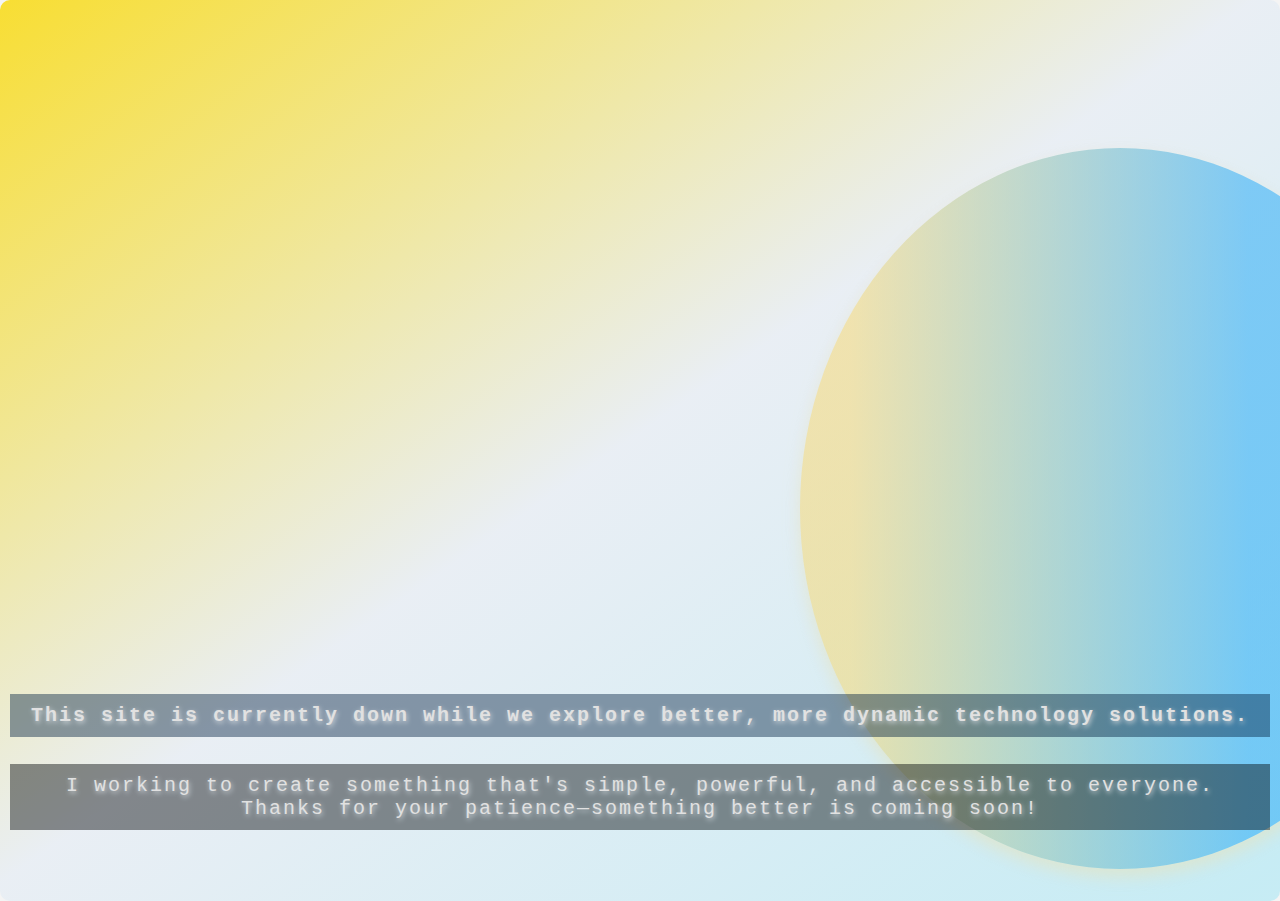
<file: index.html>
<!DOCTYPE html>
<html lang="en">
  <head>
    <meta charset="UTF-8" />
    <link rel="alternate" href="atom.xml" type="application/atom+xml" title="Atom">
    <link rel="shortcut icon" href="logo.png" type="image/x-icon">

    <meta name="viewport" content="width=device-width, initial-scale=1.0" />
    <title>TECH</title>
    <style>
      html {
        font-family: Arial, sans-serif;
      }
      body {
        margin: 0;
        padding: 0;
        background-color: #f4f4f4;
      }
      .section-events {
        position: relative;
        overflow: hidden;
        /* padding: 2rem; */
        /* margin-bottom: 4.4rem; */
        /* background-color: #046cc160; */
        border-radius: 10px;
        background-image: linear-gradient(
          to top left,
          rgba(136, 225, 245, 0.42) 2%,
          rgba(113, 176, 247, 0.081),
          rgb(248, 222, 51)
        );
      }
      .section-events::before {
        transition: all 0.5s linear;
        content: "";
        position: absolute;
        bottom: 0;
        right: -25%;
        width: 50%;
        height: 100%;
        border-radius: 100%;
        /* border-bottom-left-radius: 100%; */
        /* border-radius: 100%; */
        background-image: linear-gradient(
          to right,
          rgba(248, 215, 106, 0.501) 8%,
          rgba(38, 170, 246, 0.534) 70%
        );
        box-shadow: 0 0.5rem 1rem rgba(231, 226, 186, 0.585);
        z-index: 2;
        
      }
      .section-events::after {
        transition: all 0.5s linear;
        content: "";

        position: absolute;
        top: -2rem;
        left: -22rem;
        width: 20rem;
        height: 20rem;
        transform: scale(0.3);
        border-radius: 100%;
        /* border-bottom-right-radius: 100%; */
        /* border-radius: 100%; */
        background-image: linear-gradient(
          to left,
          black,
          rgba(65, 65, 64, 0.793) 60%,
          rgba(240, 226, 167, 0.578)
        );
        box-shadow: 0 0.8rem 4rem inset rgba(249, 249, 205, 0.475),
          0 0.8rem 4rem rgba(238, 239, 177, 0.418);
        /* z-index: 2; */
        /* transition: all 0.5s linear; */
        animation: scale 50s infinite;
        animation-timing-function: linear;
        transform: translateX(-50%);
        /* opacity: 0; */
      }

      @keyframes scale {
        0% {
          transform: translateX(0%) rotate(0deg) scale(0.3);
          top: 60%;
        }
        100% {
          transform: translateX(100%) scale(1) rotate(360deg);
          background-image: linear-gradient(
            to left,
            black,
            rgba(65, 65, 64, 0.793) 60%,
            rgba(240, 226, 167, 0.578)
          );
          left: 100%;
          opacity: 0.1;
          top: -60%;
        }
      }

      .events-heading {
        width: 100%;
        display: flex;
        justify-content: space-between;
        align-items: center;
       
        height: 94.4vh;
        /* color: #f4f6f7b4; */
      }

      .events-title {
        font-size: 2.8rem;
        font-weight: 600;
        text-transform: uppercase;

        color: #01101bb4;
      }
      .event-description {
        font-size: 1.4rem;
        font-weight: 400;
        color: #021728e2;
      }

      .event-list {
        /* background-color: #001f38b4; */
        gap: 2rem;
        margin-bottom: 3.2rem;
      }

      .event-items {
        z-index: 5;
        position: relative;
        border-radius: 10px;
        /* overflow: hidden; */
        box-shadow: 0 0.8rem 1rem rgba(0, 0, 0, 0.049);
        overflow: hidden;
      }
      /* sudo elements */

      .event-items::after {
        content: "";
        position: absolute;
        top: 80%;
        left: 20%;
        width: 10rem;
        height: 10rem;
        background-image: linear-gradient(
          to top,
          rgba(255, 0, 0, 0.467),
          rgba(255, 255, 0, 0.35)
        );
        transition: all 0.7s ease-in-out;
        border-radius: 50%;
        z-index: 9;
        transform: translateY(-100%) scale(1.3) rotate(-180deg);
        transform-origin: bottom left;
        transform-style: preserve-3d;
      }
      .event-items::before {
        content: "";
        position: absolute;
        bottom: 0%;
        left: 70%;
        width: 10rem;
        height: 10rem;
        background-image: linear-gradient(
          to top,
          rgba(0, 106, 255, 0.467),
          rgba(16, 221, 1, 0.35)
        );
        transition: all 0.7s ease-in-out;
        border-radius: 50%;
        z-index: 9;
        transform: translateY(100%) rotateZ(360deg);
        transform-origin: bottom left;
        transform-style: preserve-3d;
      }

      .event-items:hover::after,
      .event-items:hover::before {
        transform: translateY(0);
      }

      .event-img {
        width: 100%;
        height: 16rem;
        /* border-radius: 10px; */
        margin-right: 2rem;
      }

      .event-effect {
        border-radius: 4px;

        text-align: center;
        color: #001f38b5;
        transition: all 0.7s ease-in-out;
      }

      .event-dis {
        font-size: 1.8rem;
        font-weight: 600;
        margin-bottom: 1rem;
        border-bottom: 2px solid transparent;
      }

      .event-date {
        font-size: 1.2rem;
        font-weight: 400;
      }
      .event-location {
        font-size: 1.2rem;
        font-weight: 400;
      }
      .event-price {
        font-size: 1.2rem;
        font-weight: 400;
      }
      .snowflake {
        position: absolute;
        top: -12em;
        color: rgb(217, 226, 250);
        font-size: 10px;
        user-select: none;
        pointer-events: none;
      }

      @keyframes fall {
        0% {
          transform: translateY(-10vh);
          opacity: 0;
        }

        100% {
          transform: translateY(100vh);
          opacity: 1;
        }
      }
      @media screen and (max-width: 1400px) {
        .section-events::before {
          transition: all 0.5s linear;
          width: 50%;
          height: 80%;
          right: -10rem;
          border-radius: 50%;
          bottom: 2rem;
          /* bottom: 30%; */
          /* border-radius: 0; */
        }
        
      }
      @media screen and (max-width: 1200px) {
        .section-events::before {
          transition: all 0.5s linear;
          width: 75%;
          height: 100%;
          right: -40rem;
          top: 10rem;
          border-radius: 50%;
          bottom: 2rem;
          /* bottom: 30%; */
          /* border-radius: 0; */
         
        }
        
      }
      @media screen and (max-width: 1100px) {
        .section-events::before {
          transition: all 0.5s linear;
          width: 70%;
          height: 80%;
          right: -7rem;
          border-radius: 50%;
          bottom: 2rem;
          /* bottom: 30%; */
          /* border-radius: 0; */
         
        }
        
      }
      @media screen and (max-width: 1000px) {
        .section-events::before {
          transition: all 0.5s linear;
          width: 70%;
          height: 70%;
          right: -17rem;
          border-radius: 50%;
          bottom: -5rem;
          /* bottom: 30%; */
          /* border-radius: 0; */
         
        }
        
      }
      @media screen and (max-width: 900px) {
        .section-events::before {
          display: none;
          transition: all 0.5s linear;
          width: 70%;
          height: 60%;
          right: -7rem;
          border-radius: 50%;
          bottom: 2rem;
          /* bottom: 30%; */
          /* border-radius: 0; */
          transform: scale(0.5);
        }
      }
      @media screen and (max-width: 768px) {
        .section-events::before {
          transition: all 0.5s linear;
          width: 85%;
          height: 65%;
          right: -13rem;
          border-radius: 50%;
          bottom: -6rem;
          /* bottom: 30%; */
          /* border-radius: 0; */
          transform: scale(0.5);
        }
      }
      @media screen and (max-width: 600px) {

        
        .section-events::before {
          display: none;
          transition: all 0.5s linear;
          width: 70%;
          height: 40%;
          right: 0rem;
          border-radius: 50%;
          bottom: -7rem;
          /* bottom: 30%; */
          /* border-radius: 0; */
          transform: scale(0.5);
        }
      }
      @media screen and (max-width: 500px) {
        .section-events {
          padding: 10px;
          margin-bottom: 10px;
          height: auto;
          text-align: center;
          display: flex;
          flex-direction: column;
          justify-content: flex-end;
        }
        .section-events::before {
          display: none;
        }
        .text {
          width: calc(100% - 20px);
          height: auto;
          margin: 0 auto;
          padding: 10px;
          text-align: center;
          font-size: 20px;
          line-height: 1.5;
        }
        h2 {
          font-size: 20px;
          margin-top: 10px;
          text-align: center;
        }
        p {
          font-size: 20px;
          margin-top: 5px;
          text-align: center;
        }
      }
      @media screen and (max-width: 400px) {
        .section-events {
          padding: 10px;
          margin-bottom: 10px;
          height: auto;
          text-align: center;
          display: flex;
          flex-direction: column;
          justify-content: flex-end;
        }
        .text {
          width: calc(100% - 20px);
          height: auto;
          margin: 0;
          padding: 10px;
          text-align: center;
          font-size: 20px;
          line-height: 1.5;
        }
        h2 {
          font-size: 20px;
          text-align: center;
        }
        p {
          font-size: 20px;
          text-align: center;
        }
      }

      .text {
        font-size: 20px;
        z-index: 10;
        width: calc(100% - 20px);
        height: 100%;
        margin: 0 auto;
        padding: 10px;
        text-align: center;
        display: flex;
        flex-direction: column;
        justify-content: flex-end;
      }
      h2 {
        background-color: #001f3f6e;
        margin-top: 10px;
        padding: 10px;
        font-family: "Courier New", Courier, monospace;
        letter-spacing: 2px;
        text-align: center;
        color: #e1e1e1;
        font-size: 20px;
        text-shadow: 1px 2px 5px rgb(207, 215, 221);
      }
      p {
        background-color: #01040771;
        margin-top: 10px;
        padding: 10px;
        font-family: "Courier New", Courier, monospace;
        letter-spacing: 2px;
        text-align: center;
        color: #e1e1e1;
        font-size: 20px;
        text-shadow: 1px 2px 5px rgb(207, 215, 221);
      }
      
    </style>
  </head>
  <body>
    <div class="section-events">
      <div class="events-heading">
        <!-- <h2 class="events-title">Events</h2> -->
        <!-- <p class="event-description">Join our events and Win Travel Coupon</p> -->
         <div class="text">
      <h2>
        This site is currently down while we explore better, more dynamic
        technology solutions.
      </h2>
      <p>
        I working to create something that's simple, powerful, and accessible to
        everyone. Thanks for your patience—something better is coming soon!
      </p>
    </div>
      </div>
      <div class="event-list grid grid--4--cols">
      
      
        
        </div>
      </div>
     

  </div>
  </body>
</html>
</file>
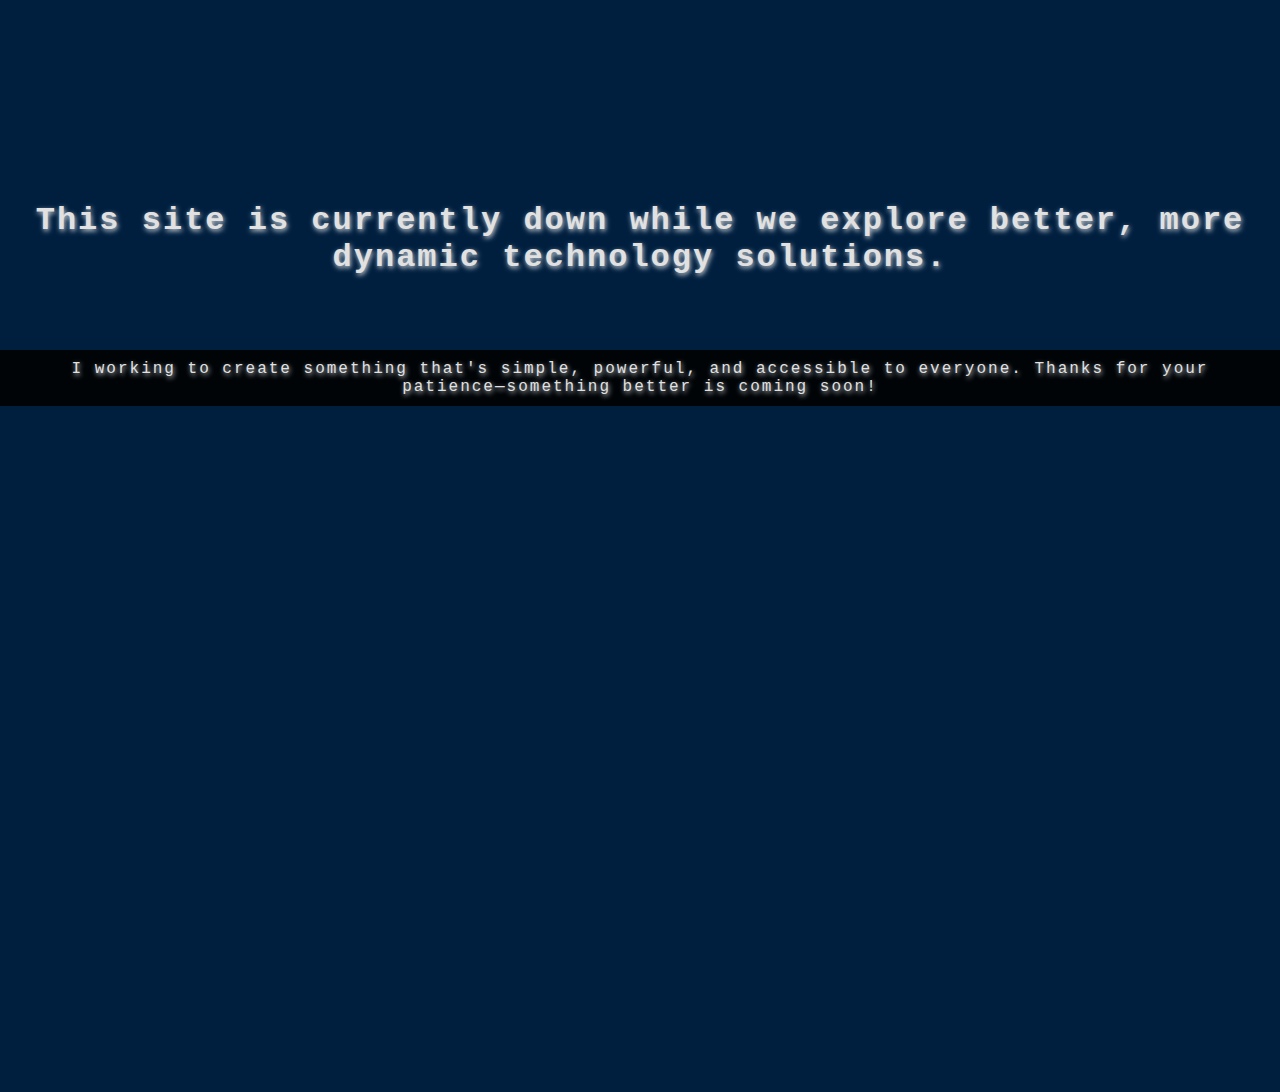
<file: community.html>
<!DOCTYPE html>
<html lang="en">
  <head>
    <meta charset="UTF-8" />
    <meta name="viewport" content="width=device-width, initial-scale=1.0" />
    <title>Community</title>
    <style>
      body {
        margin: 0;
        padding: 0;
        height: 100vh;
        background-color: #001f3f;
        /* Dark blue for night sky effect */
        overflow: hidden;
        /* Prevent scrolling */
        position: relative;
      }

      .snowflake {
        position: absolute;
        top: -12em;
        color: rgb(217, 226, 250);
        font-size: 10px;
        user-select: none;
        pointer-events: none;
      }

      @keyframes fall {
        0% {
          transform: translateY(-10vh);
          opacity: 0;
        }

        100% {
          transform: translateY(100vh);
          opacity: 1;
        }
      }

      .text {
        font-size: 20px;
        text-align: center;
        position: relative;
      }

      h2 {
        background-color: #001f3f;
        margin-top: 15%;
        padding: 20px 0;
        font-family: "Courier New", Courier, monospace;
        letter-spacing: 2px;
        text-align: center;
        color: #e1e1e1;
        font-size: 2rem;

        text-shadow: 1px 2px 5px rgb(207, 215, 221);
        /* background-color: rgba(239, 67, 67, 0.55); */
        padding: 10px 20px;
      }
      p {
        background-color: #010407;
        margin-top: 5%;
        padding: 20px 0;
        font-family: "Courier New", Courier, monospace;
        letter-spacing: 2px;
        text-align: center;
        color: #e1e1e1;
        font-size: 1rem;

        text-shadow: 1px 2px 5px rgb(207, 215, 221);
        /* background-color: rgba(239, 67, 67, 0.55); */
        padding: 10px 20px;
      }
    </style>
  </head>

  <body>
    <div class="text">
      <h2>
        This site is currently down while we explore better, more dynamic
        technology solutions.
      </h2>
      <p>
        I working to create something that's simple, powerful, and accessible to
        everyone. Thanks for your patience—something better is coming soon!
      </p>
    </div>

    <!-- <script>
        function createSnowflake() {
            const snowflake = document.createElement('div');
            snowflake.classList.add('snowflake');
            snowflake.textContent = '❄';
            document.body.appendChild(snowflake);

            // Random horizontal position, size, and animation duration
            const size = Math.random() * 10 + 10;  // Random size between 10px and 20px
            const leftPosition = Math.random() * window.innerWidth;
            const animationDuration = Math.random() * 5 + 3;  // Random duration between 3s and 8s

            // Apply styles dynamically
            snowflake.style.left = `${leftPosition}px`;
            snowflake.style.fontSize = `${size}px`;
            snowflake.style.animation = `fall ${animationDuration}s linear infinite`;

            // Remove the snowflake after its animation ends
            setTimeout(() => {
                snowflake.remove();
            }, animationDuration * 1000); // Convert duration to milliseconds
        }

        // Generate multiple snowflakes at intervals
        setInterval(createSnowflake, 100);  // Create a new snowflake every 100ms
    </script> -->
  </body>
</html>
</file>
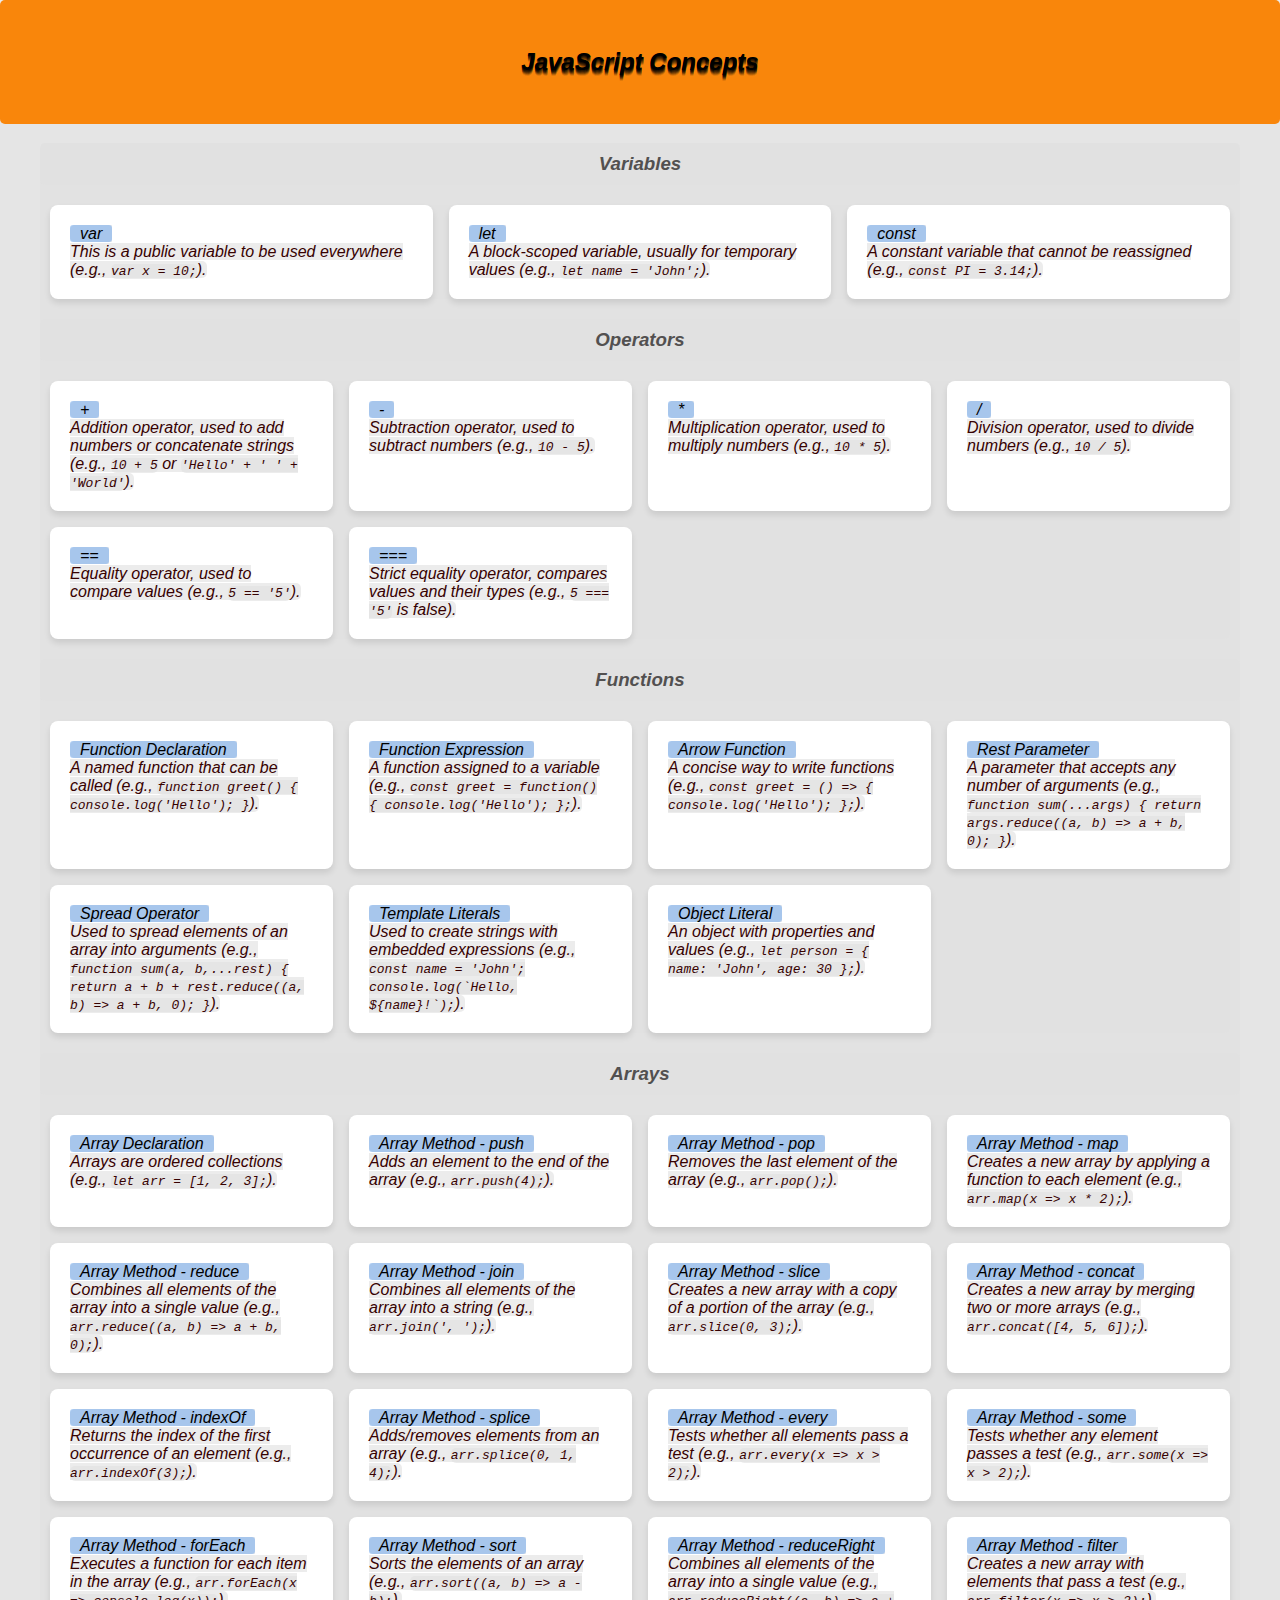
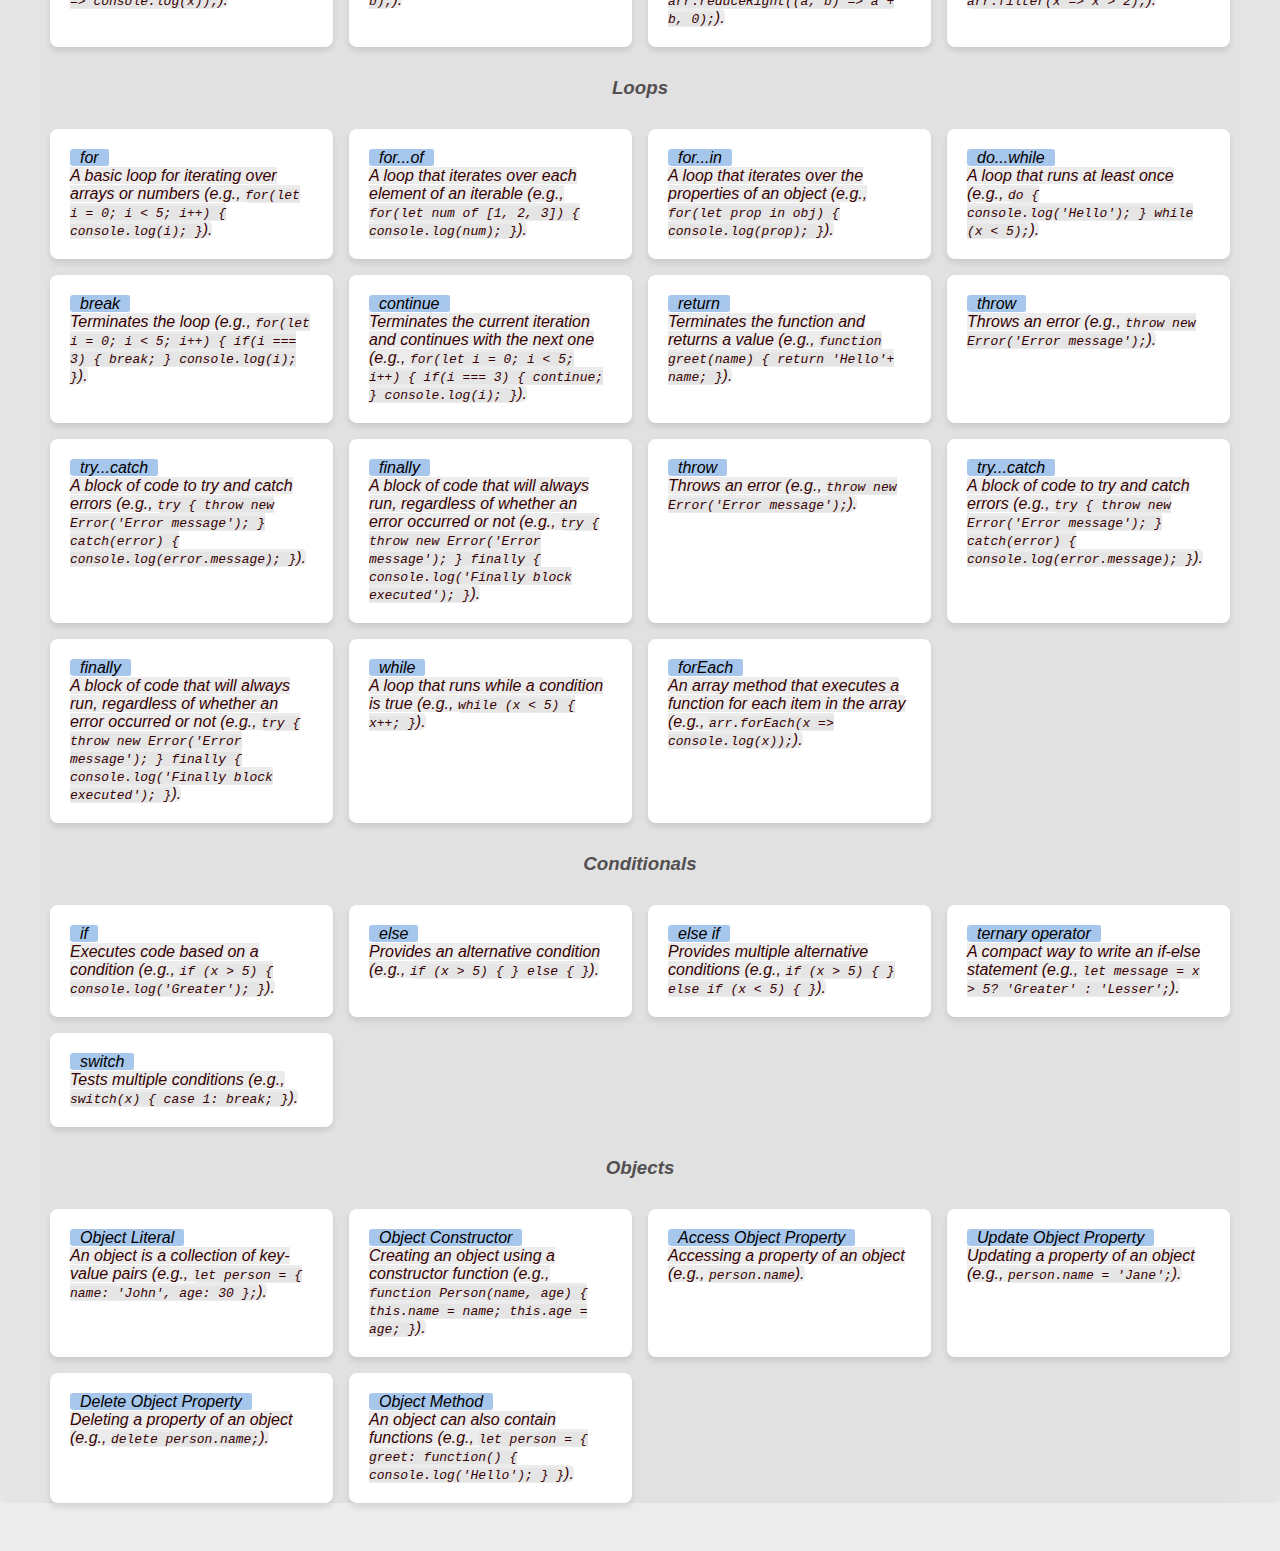
<file: learan_js.html>
<!DOCTYPE html>
<html lang="en">

<head>
  <meta charset="UTF-8">
  <meta name="viewport" content="width=device-width, initial-scale=1.0">
  <title>JavaScript Concepts</title>
  <style>
    @import url("https://fonts.googleapis.com/css2?family=Crimson+Text:ital,wght@0,400;0,600;0,700;1,400;1,600;1,700&display=swap");

    * {
      background-color: #e1e1e19f;
      padding: 0;
      margin: 0;
      box-sizing: border-box;
      border-radius: 5px;
    }

    body {
      font-family: Arial, sans-serif;
    }

    .container {
      max-width: 1200px;
      margin: 0 auto 3em auto;


    }

    .title {
      font-style: italic;
      font-variant-numeric: lining-nums;
      text-align: center;
      padding: 2em 0;
      background-color: #f9860b;
      transition: all 0.7s;
      text-shadow: 0 1px 0 rgba(0, 0, 0, 0.6), 0 2px 0 rgba(0, 0, 0, 0.5),
        0 3px 0 rgba(0, 0, 0, 0.4), 0 4px 0 rgba(0, 0, 0, 0.3),
        0 5px 0 rgba(0, 0, 0, 0.2), 0 6px 0 rgba(0, 0, 0, 0.1);
    }

    .title:hover {
      /* transform: translateX(-50%);
      transform: rotateX(120deg); */

      color: #e1e1e1;
      letter-spacing: 2px;
    }

    .options_title {
      position: relative;
      padding-bottom: 2px;
      color: rgb(82, 80, 80);
      text-decoration: none;
      text-align: center;
      margin: 1em 0;
      padding: 10px 0;
      transition: all 0.6s;
      font-style: italic;
    }

    .options_title::after {
      content: "";
      position: absolute;
      bottom: 0;
      left: 0;
      width: 0%;
      height: 2px;
      background-color: rgb(28, 28, 27);
      transition: width 0.6s ease;
      -webkit-box-reflect: below 3px linear-gradient(transparent, rgba(238, 66, 8, 0.667));
    }

    .options_title:hover::after,
    .options_title:hover {
      color: rgb(178, 188, 210);
      font-style: oblique;
      width: 100%;
    }

    /* Grid layout for rows */
    .row {
      display: grid;
      grid-template-columns: repeat(auto-fit, minmax(250px, 1fr));
      /* Auto-adjust columns */
      gap: 16px;
      margin: 20px 10px;

    }

    /* Options styles */
    .options {
      background-color: #fff;
      padding: 20px;
      border-radius: 8px;
      box-shadow: 0 4px 6px rgba(0, 0, 0, 0.1);
      transition: transform 0.3s ease, box-shadow 0.3s ease;
    }

    .options:hover {
      transform: translateY(-5px);
      box-shadow: 0 6px 12px rgba(0, 0, 0, 0.2);
    }

    i {
      font-size: 1em;
      color: #370101;
      transition: color 0.3s ease;
      overflow-wrap: break-word;
    }

    i:hover {
      color: #000000;
      text-shadow: 1px 1px 2px #f9860b;
    }

    mark {
      color: #000000;
      background-color: #74aaec92;
      border-radius: 3px;
      padding: 0 10px;
    }

    @media (max-width: 768px) {
      .options {
        font-size: 1.2em;
      }

      .options i {
        font-size: 0.9em;
      }
    }

    @media (max-width: 500px) {
      .options {
        padding: 15px;
      }

      .options {
        font-size: 1em;
      }

      .options i {
        font-size: 0.85em;
      }
    }

    /* Highlight effect for clicked options */
    .highlight {
      background-color: #f9860b;
      color: white;
      border-radius: 5px;
      padding: 10px;
      transition: all 0.3s ease;
    }
  </style>
</head>

<body>

  <h2 class="title">JavaScript Concepts</h2>
  <div class="container">
    <h3 class="options_title">Variables</h3>
    <div class="row">
      <div class="options">
        <i><mark>var</mark><br />This is a public variable to be used everywhere (e.g., <code>var x = 10;</code>).</i>
      </div>
      <div class="options">
        <i><mark>let</mark><br />A block-scoped variable, usually for temporary values (e.g.,
          <code>let name = 'John';</code>).</i>
      </div>
      <div class="options">
        <i><mark>const</mark><br />A constant variable that cannot be reassigned (e.g.,
          <code>const PI = 3.14;</code>).</i>
      </div>
    </div>

    <h3 class="options_title">Operators</h3>
    <div class="row">
      <div class="options">
        <i><mark>+</mark><br />Addition operator, used to add numbers or concatenate strings (e.g., <code>10 + 5</code>
          or <code>'Hello' + ' ' + 'World'</code>).</i>
      </div>
      <div class="options">
        <i><mark>-</mark><br />Subtraction operator, used to subtract numbers (e.g., <code>10 - 5</code>).</i>
      </div>
      <div class="options">
        <i><mark>*</mark><br />Multiplication operator, used to multiply numbers (e.g., <code>10 * 5</code>).</i>
      </div>
      <div class="options">
        <i><mark>/</mark><br />Division operator, used to divide numbers (e.g., <code>10 / 5</code>).</i>
      </div>
      <div class="options">
        <i><mark>==</mark><br />Equality operator, used to compare values (e.g., <code>5 == '5'</code>).</i>
      </div>

      <div class="options">
        <i><mark>===</mark><br />Strict equality operator, compares values and their types (e.g., <code>5 === '5'</code>
          is false).</i>
      </div>
    </div>

    <h3 class="options_title">Functions</h3>
    <div class="row">
      <div class="options">
        <i><mark>Function Declaration</mark><br />A named function that can be called (e.g.,
          <code>function greet() { console.log('Hello'); }</code>).</i>
      </div>
      <div class="options">
        <i><mark>Function Expression</mark><br />A function assigned to a variable (e.g.,
          <code>const greet = function() { console.log('Hello'); };</code>).</i>
      </div>
      <div class="options">
        <i><mark>Arrow Function</mark><br />A concise way to write functions (e.g.,
          <code>const greet = () => { console.log('Hello'); };</code>).</i>
      </div>
      <div class="options">
        <i><mark>Rest Parameter</mark><br />A parameter that accepts any number of arguments (e.g.,
          <code>function sum(...args) { return args.reduce((a, b) => a + b, 0); }</code>).</i>
      </div>
      <div class="options">
        <i><mark>Spread Operator</mark><br />Used to spread elements of an array into arguments (e.g.,
          <code>function sum(a, b,...rest) { return a + b + rest.reduce((a, b) => a + b, 0); }</code>).</i>
      </div>
      <div class="options">
        <i><mark>Template Literals</mark><br />Used to create strings with embedded expressions (e.g.,
          <code>const name = 'John'; console.log(`Hello, ${name}!`);</code>).</i>

      </div>
      <div class="options">
        <i><mark>Object Literal</mark><br />An object with properties and values (e.g.,
          <code>let person = { name: 'John', age: 30 };</code>).</i>

      </div>

    </div>

    <h3 class="options_title">Arrays</h3>
    <div class="row">
      <div class="options">
        <i><mark>Array Declaration</mark><br />Arrays are ordered collections (e.g.,
          <code>let arr = [1, 2, 3];</code>).</i>
      </div>
      <div class="options">
        <i><mark>Array Method - push</mark><br />Adds an element to the end of the array (e.g.,
          <code>arr.push(4);</code>).</i>
      </div>
      <div class="options">
        <i><mark>Array Method - pop</mark><br />Removes the last element of the array (e.g.,
          <code>arr.pop();</code>).</i>
      </div>
      <div class="options">
        <i><mark>Array Method - map</mark><br />Creates a new array by applying a function to each element (e.g.,
          <code>arr.map(x => x * 2);</code>).</i>
      </div>
      <div class="options">
        <i><mark>Array Method - reduce</mark><br />Combines all elements of the array into a single value (e.g.,
          <code>arr.reduce((a, b) => a + b, 0);</code>).</i>
      </div>
      <div class="options">
        <i><mark>Array Method - join</mark><br />Combines all elements of the array into a string (e.g.,
          <code>arr.join(', ');</code>).</i>
      </div>
      <div class="options">
        <i><mark>Array Method - slice</mark><br />Creates a new array with a copy of a portion of the array (e.g.,
          <code>arr.slice(0, 3);</code>).</i>
      </div>
      <div class="options">
        <i><mark>Array Method - concat</mark><br />Creates a new array by merging two or more arrays (e.g.,
          <code>arr.concat([4, 5, 6]);</code>).</i>
      </div>
      <div class="options">
        <i><mark>Array Method - indexOf</mark><br />Returns the index of the first occurrence of an element (e.g.,
          <code>arr.indexOf(3);</code>).</i>
      </div>
      <div class="options">
        <i><mark>Array Method - splice</mark><br />Adds/removes elements from an array (e.g.,
          <code>arr.splice(0, 1, 4);</code>).</i>
      </div>
      <div class="options">
        <i><mark>Array Method - every</mark><br />Tests whether all elements pass a test (e.g.,
          <code>arr.every(x => x > 2);</code>).</i>
      </div>
      <div class="options">
        <i><mark>Array Method - some</mark><br />Tests whether any element passes a test (e.g.,
          <code>arr.some(x => x > 2);</code>).</i>
      </div>
      <div class="options">
        <i><mark>Array Method - forEach</mark><br />Executes a function for each item in the array (e.g.,
          <code>arr.forEach(x => console.log(x));</code>).</i>
      </div>
      <div class="options">
        <i><mark>Array Method - sort</mark><br />Sorts the elements of an array (e.g.,
          <code>arr.sort((a, b) => a - b);</code>).</i>
      </div>
      <div class="options">
        <i><mark>Array Method - reduceRight</mark><br />Combines all elements of the array into a single value (e.g.,
          <code>arr.reduceRight((a, b) => a + b, 0);</code>).</i>
      </div>
      <div class="options">
        <i><mark>Array Method - filter</mark><br />Creates a new array with elements that pass a test (e.g.,
          <code>arr.filter(x => x > 2);</code>).</i>
      </div>
    </div>

    <h3 class="options_title">Loops</h3>
    <div class="row">
      <div class="options">
        <i><mark>for</mark><br />A basic loop for iterating over arrays or numbers (e.g.,
          <code>for(let i = 0; i < 5; i++) { console.log(i); }</code>).</i>
      </div>
      <div class="options">
        <i><mark>for...of</mark><br />A loop that iterates over each element of an iterable (e.g.,
          <code>for(let num of [1, 2, 3]) { console.log(num); }</code>).</i>
      </div>

      <div class="options">
        <i><mark>for...in</mark><br />A loop that iterates over the properties of an object (e.g.,
          <code>for(let prop in obj) { console.log(prop); }</code>).</i>
      </div>
      <div class="options">
        <i><mark>do...while</mark><br />A loop that runs at least once (e.g.,
          <code>do { console.log('Hello'); } while (x < 5);</code>).</i>
      </div>
      <div class="options">
        <i><mark>break</mark><br />Terminates the loop (e.g.,
          <code>for(let i = 0; i < 5; i++) { if(i === 3) { break; } console.log(i); }</code>).</i>
      </div>
      <div class="options">
        <i><mark>continue</mark><br />Terminates the current iteration and continues with the next one (e.g.,
          <code>for(let i = 0; i < 5; i++) { if(i === 3) { continue; } console.log(i); }</code>).</i>
      </div>
      <div class="options">
        <i><mark>return</mark><br />Terminates the function and returns a value (e.g.,
          <code>function greet(name) { return 'Hello'+ name; }</code>).</i>
      </div>
      <div class="options">
        <i><mark>throw</mark><br />Throws an error (e.g., <code>throw new Error('Error message');</code>).</i>
      </div>
      <div class="options">
        <i><mark>try...catch</mark><br />A block of code to try and catch errors (e.g.,
          <code>try { throw new Error('Error message'); } catch(error) { console.log(error.message); }</code>).</i>
      </div>
      <div class="options">
        <i><mark>finally</mark><br />A block of code that will always run, regardless of whether an error occurred or
          not (e.g.,
          <code>try { throw new Error('Error message'); } finally { console.log('Finally block executed'); }</code>).</i>
      </div>
      <div class="options">
        <i><mark>throw</mark><br />Throws an error (e.g., <code>throw new Error('Error message');</code>).</i>
      </div>
      <div class="options">
        <i><mark>try...catch</mark><br />A block of code to try and catch errors (e.g.,
          <code>try { throw new Error('Error message'); } catch(error) { console.log(error.message); }</code>).</i>
      </div>
      <div class="options">
        <i><mark>finally</mark><br />A block of code that will always run, regardless of whether an error occurred or
          not (e.g.,
          <code>try { throw new Error('Error message'); } finally { console.log('Finally block executed'); }</code>).</i>
      </div>

      <div class="options">
        <i><mark>while</mark><br />A loop that runs while a condition is true (e.g.,
          <code>while (x < 5) { x++; }</code>).</i>
      </div>
      <div class="options">
        <i><mark>forEach</mark><br />An array method that executes a function for each item in the array (e.g.,
          <code>arr.forEach(x => console.log(x));</code>).</i>
      </div>
    </div>

    <h3 class="options_title">Conditionals</h3>
    <div class="row">
      <div class="options">
        <i><mark>if</mark><br />Executes code based on a condition (e.g.,
          <code>if (x > 5) { console.log('Greater'); }</code>).</i>
      </div>
      <div class="options">
        <i><mark>else</mark><br />Provides an alternative condition (e.g., <code>if (x > 5) { } else { }</code>).</i>
      </div>
      <div class="options">
        <i><mark>else if</mark><br />Provides multiple alternative conditions (e.g.,
          <code>if (x > 5) { } else if (x < 5) { }</code>).</i>
      </div>
      <div class="options">
        <i><mark>ternary operator</mark><br />A compact way to write an if-else statement (e.g.,
          <code>let message = x > 5? 'Greater' : 'Lesser';</code>).</i>
      </div>

      <div class="options">
        <i><mark>switch</mark><br />Tests multiple conditions (e.g., <code>switch(x) { case 1: break; }</code>).</i>
      </div>
    </div>

    <h3 class="options_title">Objects</h3>
    <div class="row">
      <div class="options">
        <i><mark>Object Literal</mark><br />An object is a collection of key-value pairs (e.g.,
          <code>let person = { name: 'John', age: 30 };</code>).</i>
      </div>
      <div class="options">
        <i><mark>Object Constructor</mark><br />Creating an object using a constructor function (e.g.,
          <code>function Person(name, age) { this.name = name; this.age = age; }</code>).</i>
      </div>

      <div class="options">
        <i><mark>Access Object Property</mark><br />Accessing a property of an object (e.g.,
          <code>person.name</code>).</i>
      </div>
      <div class="options">
        <i><mark>Update Object Property</mark><br />Updating a property of an object (e.g.,
          <code>person.name = 'Jane';</code>).</i>
      </div>
      <div class="options">
        <i><mark>Delete Object Property</mark><br />Deleting a property of an object (e.g.,
          <code>delete person.name;</code>).</i>
      </div>

      <div class="options">
        <i><mark>Object Method</mark><br />An object can also contain functions (e.g.,
          <code>let person = { greet: function() { console.log('Hello'); } }</code>).</i>
      </div>
    </div>

  </div>

  <script>
    // Highlight selected option
    const options = document.querySelectorAll('.options');
    options.forEach(option => {
      option.addEventListener('click', function () {
        options.forEach(opt => opt.classList.remove('highlight'));
        this.classList.add('highlight');
      });
    });
    // //background color 
    // const body = document.querySelector('body');
    // const colors = ['#e1e1e1', '#f0f0f0', '#f9860b', '#2f2f2f', '#8a8a8a']; // Add more colors
    // let colorIndex = 0;

    // setInterval(() => {
    //   body.style.backgroundColor = colors[colorIndex];
    //   colorIndex = (colorIndex + 1) % colors.length;
    // }, 2000); // Change color every 2 seconds

    const body = document.querySelector('body');
    const gradients = [
      'linear-gradient(45deg, #e66617, #449a8b)',
      'linear-gradient(45deg, #3a7bd5, #3a6073)',

      'linear-gradient(45deg, #04316c, #f04b2b)',
      'linear-gradient(45deg, #ff7e5f, #feb47b)',
      'linear-gradient(45deg, #e55500, #ff9900)',
      'linear-gradient(45deg, #ccffcc, #00ccff)',
      'linear-gradient(45deg, #ffccff, #ccffff)',
      'linear-gradient(45deg, #f99cff, #9cc)',
      'linear-gradient(45deg, #ccffff, #1fffcc)',
      'linear-gradient(45deg, #ffffcc, #ccffcc)',
    ];

    let index = 0;
    setInterval(() => {
      body.style.background = gradients[index];
      index = (index + 1) % gradients.length;
    }, 4000); // Change gradient every 4 second
  </script>

</body>

</html>
</file>
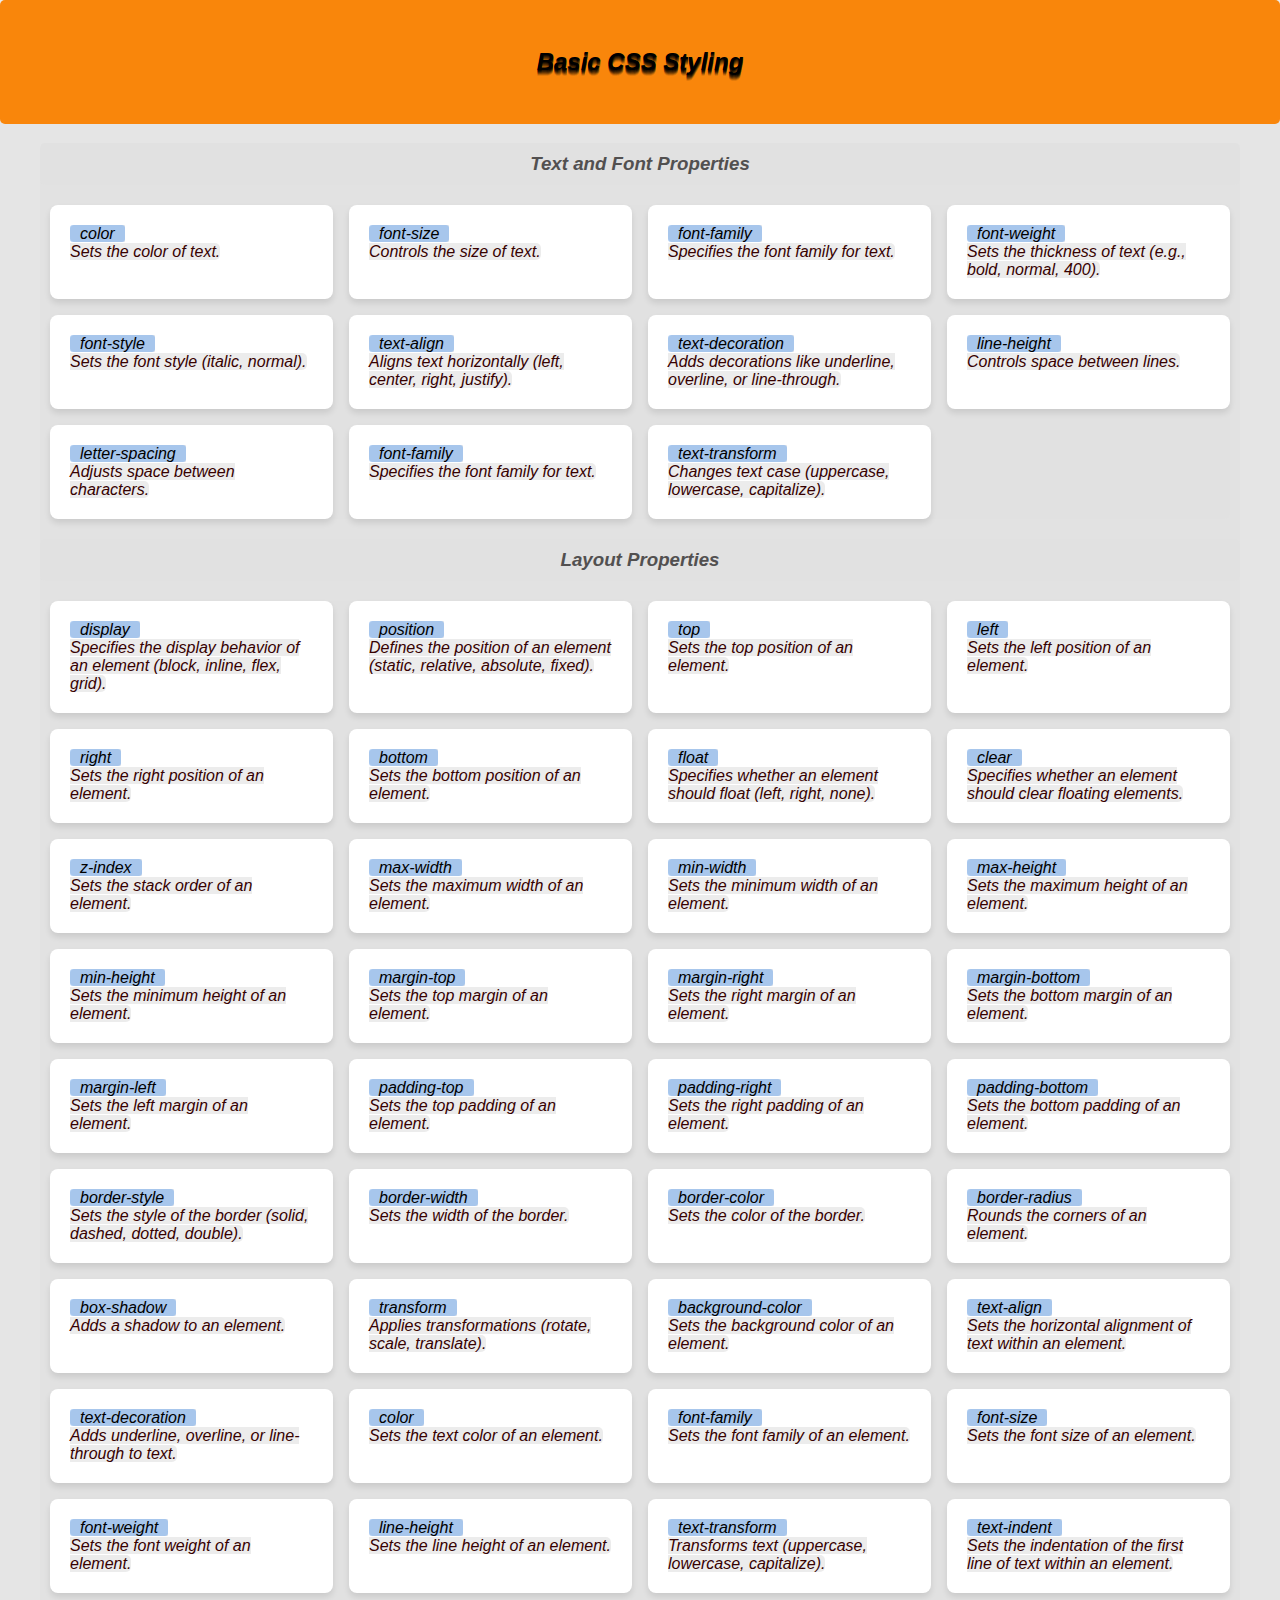
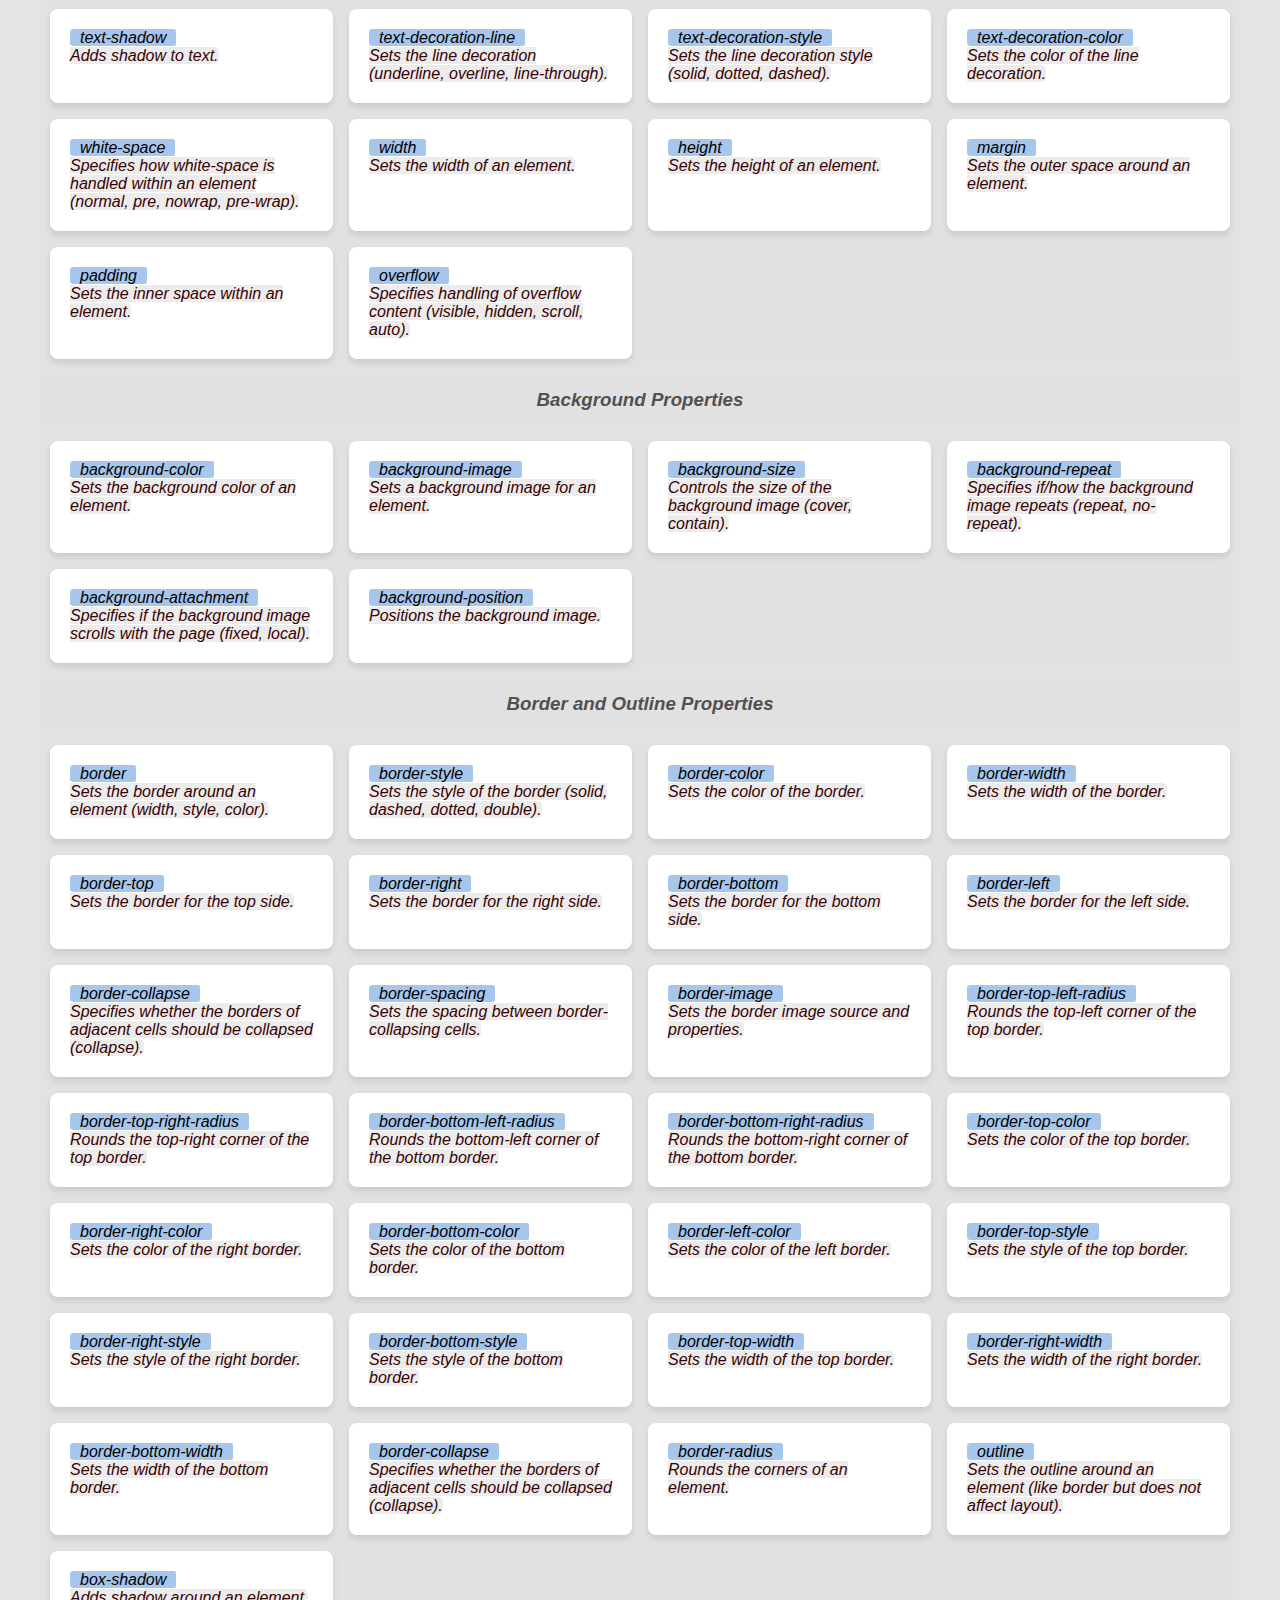
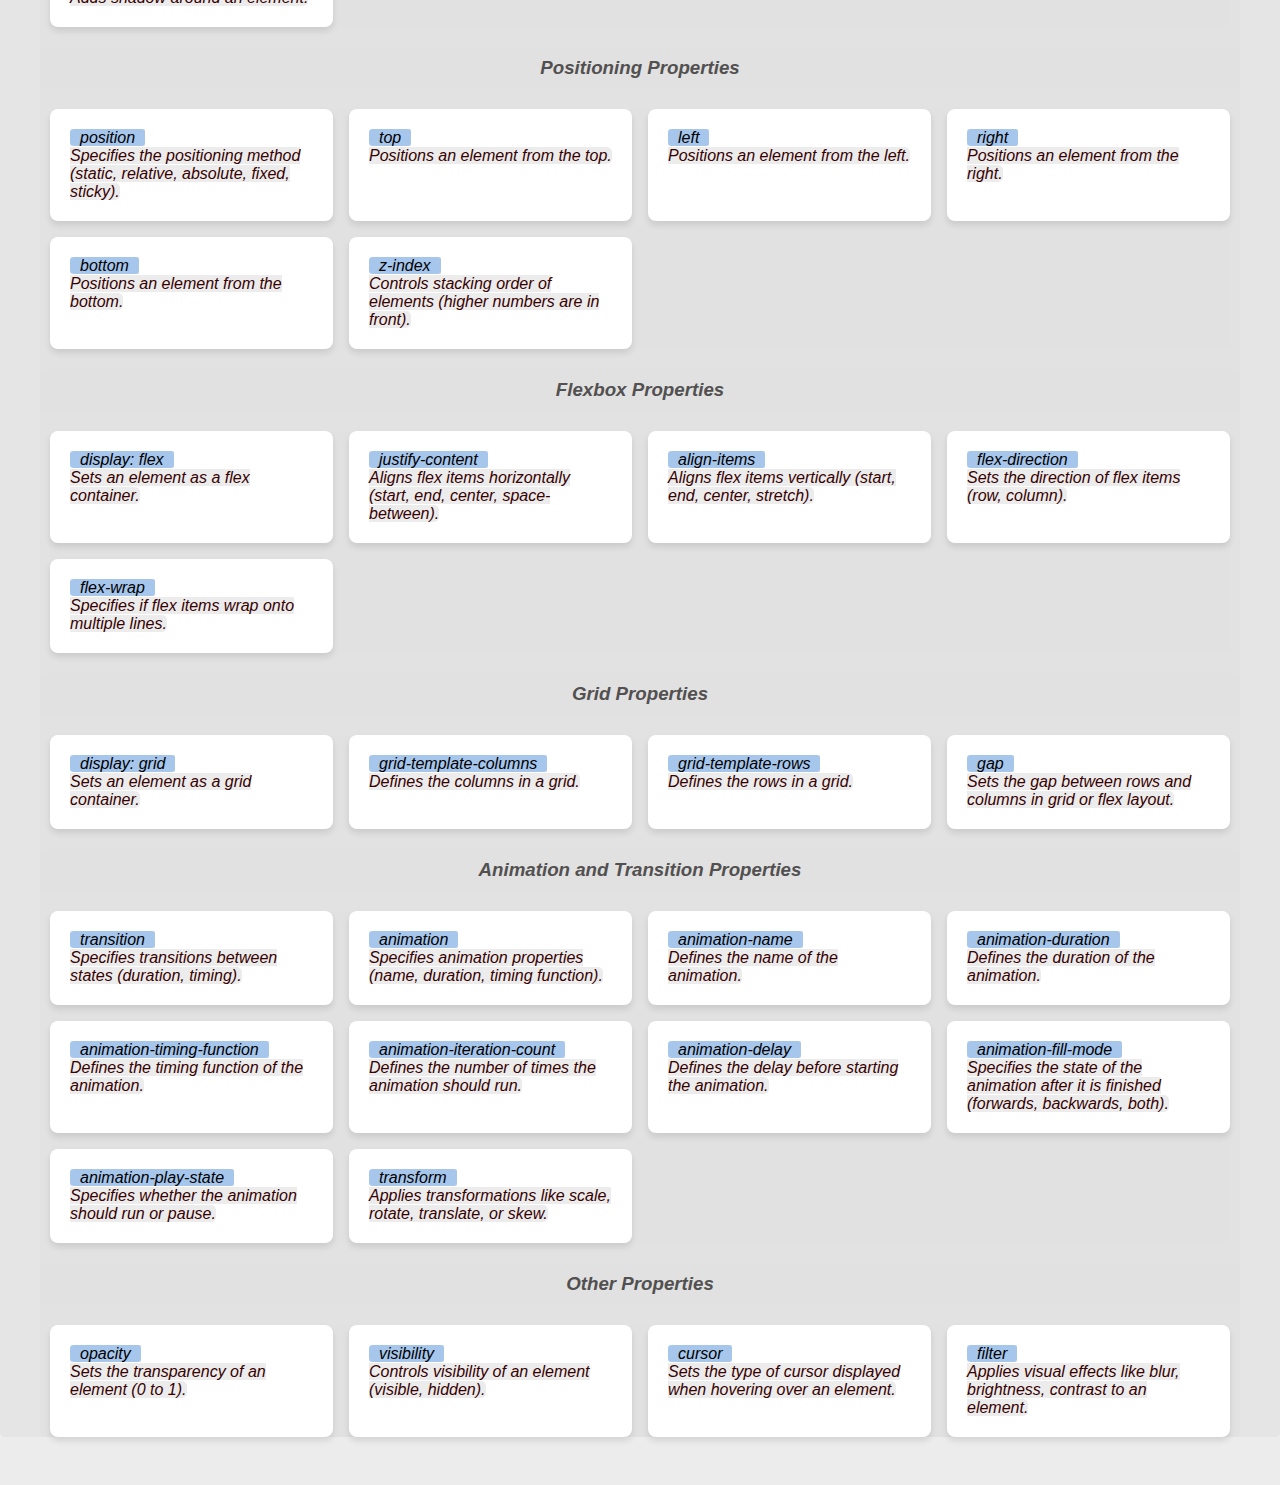
<file: learn_css.html>
</div>
<!DOCTYPE html>
<html lang="en">

<head>
  <meta charset="UTF-8">
  <meta name="viewport" content="width=device-width, initial-scale=1.0">
  <title>CSS</title>
  <style>
    @import url("https://fonts.googleapis.com/css2?family=Crimson+Text:ital,wght@0,400;0,600;0,700;1,400;1,600;1,700&display=swap");

    * {
      background-color: #e1e1e19f;
      padding: 0;
      margin: 0;
      box-sizing: border-box;
      border-radius: 5px;
    }

    body {
      font-family: Arial, sans-serif;
    }

    .container {
      max-width: 1200px;
      margin: 0 auto 3em auto;


    }

    .title {
      font-style: italic;
      font-variant-numeric: lining-nums;
      text-align: center;
      padding: 2em 0;
      background-color: #f9860b;
      transition: all 0.7s;
      text-shadow: 0 1px 0 rgba(0, 0, 0, 0.6), 0 2px 0 rgba(0, 0, 0, 0.5),
        0 3px 0 rgba(0, 0, 0, 0.4), 0 4px 0 rgba(0, 0, 0, 0.3),
        0 5px 0 rgba(0, 0, 0, 0.2), 0 6px 0 rgba(0, 0, 0, 0.1);
    }

    .title:hover {
      /* transform: translateX(-50%);
      transform: rotateX(120deg); */

      color: #e1e1e1;
      letter-spacing: 2px;
    }

    .options_title {
      position: relative;
      padding-bottom: 2px;
      color: rgb(82, 80, 80);
      text-decoration: none;
      text-align: center;
      margin: 1em 0;
      padding: 10px 0;
      transition: all 0.6s;
      font-style: italic;
    }

    .options_title::after {
      content: "";
      position: absolute;
      bottom: 0;
      left: 0;
      width: 0%;
      height: 2px;
      background-color: rgb(28, 28, 27);
      transition: width 0.6s ease;
      -webkit-box-reflect: below 3px linear-gradient(transparent, rgba(238, 66, 8, 0.667));
    }

    .options_title:hover::after,
    .options_title:hover {
      color: rgb(178, 188, 210);
      font-style: oblique;
      width: 100%;
    }

    /* Grid layout for rows */
    .row {
      display: grid;
      grid-template-columns: repeat(auto-fit, minmax(250px, 1fr));
      /* Auto-adjust columns */
      gap: 16px;
      margin: 20px 10px;

    }

    /* Options styles */
    .options {
      background-color: #fff;
      padding: 20px;
      border-radius: 8px;
      box-shadow: 0 4px 6px rgba(0, 0, 0, 0.1);
      transition: transform 0.3s ease, box-shadow 0.3s ease;
    }

    .options:hover {
      transform: translateY(-5px);
      box-shadow: 0 6px 12px rgba(0, 0, 0, 0.2);
    }

    i {
      font-size: 1em;
      color: #370101;
      transition: color 0.3s ease;
      overflow-wrap: break-word;
    }

    i:hover {
      color: #000000;
      text-shadow: 1px 1px 2px #f9860b;
    }

    mark {
      color: #000000;
      background-color: #74aaec92;
      border-radius: 3px;
      padding: 0 10px;
    }

    @media (max-width: 768px) {
      .options {
        font-size: 1.2em;
      }

      .options i {
        font-size: 0.9em;
      }
    }

    @media (max-width: 500px) {
      .options {
        padding: 15px;
      }

      .options {
        font-size: 1em;
      }

      .options i {
        font-size: 0.85em;
      }
    }

    /* Highlight effect for clicked options */
    .highlight {
      background-color: #f9860b;
      color: white;
      border-radius: 5px;
      padding: 10px;
      transition: all 0.3s ease;
    }
  </style>
</head>

<body>


  <h2 class="title">Basic CSS Styling</h2>
  <div class="container">
    <h3 class="options_title">Text and Font Properties</h3>
    <div class="row">
      <!-- Text and Font Properties -->
      <div class="options">
        <i><mark>color</mark><br />Sets the color of text.</i>
      </div>
      <div class="options">
        <i><mark>font-size</mark> <br>Controls the size of text.</i>
      </div>
      <div class="options">
        <i><mark>font-family</mark><br />Specifies the font family for text.</i>
      </div>

      <div class="options">
        <i><mark>font-weight</mark> <br>Sets the thickness of text (e.g., bold, normal, 400).</i>
      </div>

      <div class="options">
        <i><mark>font-style</mark><br />Sets the font style (italic, normal).</i>
      </div>
      <div class="options">
        <i><mark>text-align</mark><br />Aligns text horizontally (left, center, right, justify).</i>
      </div>
      <div class="options">
        <i><mark>text-decoration</mark><br />Adds decorations like underline, overline, or line-through.</i>
      </div>
      <div class="options">
        <i><mark>line-height</mark><br />Controls space between lines.</i>
      </div>
      <div class="options">
        <i><mark>letter-spacing</mark><br />Adjusts space between characters.</i>
      </div>
      <div class="options">
        <i><mark>font-family</mark><br />Specifies the font family for text.</i>
      </div>
      <div class="options">
        <i><mark>text-transform</mark><br />Changes text case (uppercase, lowercase, capitalize).</i>
      </div>
    </div>

    <h3 class="options_title">Layout Properties</h3>
    <div class="row">
      <div class="options">
        <i><mark>display</mark><br />Specifies the display behavior of an element (block, inline, flex, grid).</i>
      </div>
      <div class="options">
        <i><mark>position</mark><br />Defines the position of an element (static, relative, absolute, fixed).</i>
      </div>
      <div class="options">
        <i><mark>top</mark><br />Sets the top position of an element.</i>
      </div>
      <div class="options">
        <i><mark>left</mark><br />Sets the left position of an element.</i>
      </div>
      <div class="options">
        <i><mark>right</mark><br />Sets the right position of an element.</i>
      </div>
      <div class="options">
        <i><mark>bottom</mark><br />Sets the bottom position of an element.</i>
      </div>
      <div class="options">
        <i><mark>float</mark><br />Specifies whether an element should float (left, right, none).</i>
      </div>
      <div class="options">
        <i><mark>clear</mark><br />Specifies whether an element should clear floating elements.</i>
      </div>
      <div class="options">
        <i><mark>z-index</mark><br />Sets the stack order of an element.</i>
      </div>
      <div class="options">
        <i><mark>max-width</mark><br />Sets the maximum width of an element.</i>
      </div>
      <div class="options">
        <i><mark>min-width</mark><br />Sets the minimum width of an element.</i>
      </div>
      <div class="options">
        <i><mark>max-height</mark><br />Sets the maximum height of an element.</i>
      </div>
      <div class="options">
        <i><mark>min-height</mark><br />Sets the minimum height of an element.</i>
      </div>
      <div class="options">
        <i><mark>margin-top</mark><br />Sets the top margin of an element.</i>
      </div>
      <div class="options">
        <i><mark>margin-right</mark><br />Sets the right margin of an element.</i>
      </div>
      <div class="options">
        <i><mark>margin-bottom</mark><br />Sets the bottom margin of an element.</i>
      </div>
      <div class="options">
        <i><mark>margin-left</mark><br />Sets the left margin of an element.</i>
      </div>
      <div class="options">
        <i><mark>padding-top</mark><br />Sets the top padding of an element.</i>
      </div>
      <div class="options">
        <i><mark>padding-right</mark><br />Sets the right padding of an element.</i>
      </div>
      <div class="options">
        <i><mark>padding-bottom</mark><br />Sets the bottom padding of an element.</i>
      </div>
      <div class="options">
        <i><mark>border-style</mark><br />Sets the style of the border (solid, dashed, dotted, double).</i>
      </div>
      <div class="options">
        <i><mark>border-width</mark><br />Sets the width of the border.</i>
      </div>
      <div class="options">
        <i><mark>border-color</mark><br />Sets the color of the border.</i>
      </div>
      <div class="options">
        <i><mark>border-radius</mark><br />Rounds the corners of an element.</i>
      </div>
      <div class="options">
        <i><mark>box-shadow</mark><br />Adds a shadow to an element.</i>
      </div>
      <div class="options">
        <i><mark>transform</mark><br />Applies transformations (rotate, scale, translate).</i>
      </div>
      <div class="options">
        <i><mark>background-color</mark><br />Sets the background color of an element.</i>
      </div>
      <div class="options">
        <i><mark>text-align</mark><br />Sets the horizontal alignment of text within an element.</i>
      </div>
      <div class="options">
        <i><mark>text-decoration</mark><br />Adds underline, overline, or line-through to text.</i>
      </div>
      <div class="options">
        <i><mark>color</mark><br />Sets the text color of an element.</i>
      </div>
      <div class="options">
        <i><mark>font-family</mark><br />Sets the font family of an element.</i>
      </div>
      <div class="options">
        <i><mark>font-size</mark><br />Sets the font size of an element.</i>
      </div>
      <div class="options">
        <i><mark>font-weight</mark><br />Sets the font weight of an element.</i>
      </div>
      <div class="options">
        <i><mark>line-height</mark><br />Sets the line height of an element.</i>
      </div>
      <div class="options">
        <i><mark>text-transform</mark><br />Transforms text (uppercase, lowercase, capitalize).</i>
      </div>
      <div class="options">
        <i><mark>text-indent</mark><br />Sets the indentation of the first line of text within an element.</i>
      </div>
      <div class="options">
        <i><mark>text-shadow</mark><br />Adds shadow to text.</i>
      </div>
      <div class="options">
        <i><mark>text-decoration-line</mark><br />Sets the line decoration (underline, overline, line-through).</i>
      </div>
      <div class="options">
        <i><mark>text-decoration-style</mark><br />Sets the line decoration style (solid, dotted, dashed).</i>
      </div>
      <div class="options">
        <i><mark>text-decoration-color</mark><br />Sets the color of the line decoration.</i>
      </div>
      <div class="options">
        <i><mark>white-space</mark><br />Specifies how white-space is handled within an element (normal, pre, nowrap,
          pre-wrap).</i>
      </div>




      <div class="options">
        <i><mark>width</mark><br />Sets the width of an element.</i>
      </div>
      <div class="options">
        <i><mark>height</mark><br />Sets the height of an element.</i>
      </div>
      <div class="options">
        <i><mark>margin</mark><br />Sets the outer space around an element.</i>
      </div>
      <div class="options">
        <i><mark>padding</mark><br />Sets the inner space within an element.</i>
      </div>
      <div class="options">
        <i><mark>overflow</mark><br />Specifies handling of overflow content (visible, hidden, scroll, auto).</i>
      </div>
    </div>

    <h3 class="options_title">Background Properties</h3>
    <div class="row">
      <div class="options">
        <i><mark>background-color</mark><br />Sets the background color of an element.</i>
      </div>
      <div class="options">
        <i><mark>background-image</mark><br />Sets a background image for an element.</i>
      </div>
      <div class="options">
        <i><mark>background-size</mark><br />Controls the size of the background image (cover, contain).</i>
      </div>
      <div class="options">
        <i><mark>background-repeat</mark><br />Specifies if/how the background image repeats (repeat, no-repeat).</i>
      </div>
      <div class="options">
        <i><mark>background-attachment</mark><br />Specifies if the background image scrolls with the page (fixed,
          local).</i>
      </div>

      <div class="options">
        <i><mark>background-position</mark><br />Positions the background image.</i>
      </div>
    </div>

    <h3 class="options_title">Border and Outline Properties</h3>
    <div class="row">
      <div class="options">
        <i><mark>border</mark><br />Sets the border around an element (width, style, color).</i>
      </div>
      <div class="options">
        <i><mark>border-style</mark><br />Sets the style of the border (solid, dashed, dotted, double).</i>
      </div>
      <div class="options">
        <i><mark>border-color</mark><br />Sets the color of the border.</i>
      </div>
      <div class="options">
        <i><mark>border-width</mark><br />Sets the width of the border.</i>
      </div>
      <div class="options">
        <i><mark>border-top</mark><br />Sets the border for the top side.</i>
      </div>
      <div class="options">
        <i><mark>border-right</mark><br />Sets the border for the right side.</i>
      </div>
      <div class="options">
        <i><mark>border-bottom</mark><br />Sets the border for the bottom side.</i>
      </div>
      <div class="options">
        <i><mark>border-left</mark><br />Sets the border for the left side.</i>
      </div>
      <div class="options">
        <i><mark>border-collapse</mark><br />Specifies whether the borders of adjacent cells should be collapsed
          (collapse).</i>
      </div>
      <div class="options">
        <i><mark>border-spacing</mark><br />Sets the spacing between border-collapsing cells.</i>
      </div>
      <div class="options">
        <i><mark>border-image</mark><br />Sets the border image source and properties.</i>
      </div>
      <div class="options">
        <i><mark>border-top-left-radius</mark><br />Rounds the top-left corner of the top border.</i>
      </div>
      <div class="options">
        <i><mark>border-top-right-radius</mark><br />Rounds the top-right corner of the top border.</i>
      </div>
      <div class="options">
        <i><mark>border-bottom-left-radius</mark><br />Rounds the bottom-left corner of the bottom border.</i>
      </div>
      <div class="options">
        <i><mark>border-bottom-right-radius</mark><br />Rounds the bottom-right corner of the bottom border.</i>
      </div>
      <div class="options">
        <i><mark>border-top-color</mark><br />Sets the color of the top border.</i>
      </div>
      <div class="options">
        <i><mark>border-right-color</mark><br />Sets the color of the right border.</i>
      </div>
      <div class="options">
        <i><mark>border-bottom-color</mark><br />Sets the color of the bottom border.</i>
      </div>
      <div class="options">
        <i><mark>border-left-color</mark><br />Sets the color of the left border.</i>
      </div>
      <div class="options">
        <i><mark>border-top-style</mark><br />Sets the style of the top border.</i>
      </div>
      <div class="options">
        <i><mark>border-right-style</mark><br />Sets the style of the right border.</i>
      </div>
      <div class="options">
        <i><mark>border-bottom-style</mark><br />Sets the style of the bottom border.</i>
      </div>
      <div class="options">
        <i><mark>border-top-width</mark><br />Sets the width of the top border.</i>
      </div>
      <div class="options">
        <i><mark>border-right-width</mark><br />Sets the width of the right border.</i>
      </div>
      <div class="options">
        <i><mark>border-bottom-width</mark><br />Sets the width of the bottom border.</i>
      </div>

      <div class="options">
        <i><mark>border-collapse</mark><br />Specifies whether the borders of adjacent cells should be collapsed
          (collapse).</i>
      </div>

      <div class="options">
        <i><mark>border-radius</mark><br />Rounds the corners of an element.</i>
      </div>
      <div class="options">
        <i><mark>outline</mark><br />Sets the outline around an element (like border but does not affect layout).</i>
      </div>
      <div class="options">
        <i><mark>box-shadow</mark><br />Adds shadow around an element.</i>
      </div>
    </div>

    <h3 class="options_title">Positioning Properties</h3>
    <div class="row">
      <div class="options">
        <i><mark>position</mark><br />Specifies the positioning method (static, relative, absolute, fixed, sticky).</i>
      </div>
      <div class="options">
        <i><mark>top</mark><br />Positions an element from the top.</i>
      </div>
      <div class="options">
        <i><mark>left</mark><br />Positions an element from the left.</i>
      </div>
      <div class="options">
        <i><mark>right</mark><br />Positions an element from the right.</i>
      </div>

      <div class="options">
        <i><mark>bottom</mark><br />Positions an element from the bottom.</i>
      </div>
      <div class="options">
        <i><mark>z-index</mark><br />Controls stacking order of elements (higher numbers are in front).</i>
      </div>
    </div>

    <h3 class="options_title">Flexbox Properties</h3>
    <div class="row">
      <div class="options">
        <i><mark>display: flex</mark><br />Sets an element as a flex container.</i>
      </div>
      <div class="options">
        <i><mark>justify-content</mark><br />Aligns flex items horizontally (start, end, center, space-between).</i>
      </div>
      <div class="options">
        <i><mark>align-items</mark><br />Aligns flex items vertically (start, end, center, stretch).</i>
      </div>
      <div class="options">
        <i><mark>flex-direction</mark><br />Sets the direction of flex items (row, column).</i>
      </div>

      <div class="options">
        <i><mark>flex-wrap</mark><br />Specifies if flex items wrap onto multiple lines.</i>
      </div>
    </div>

    <h3 class="options_title">Grid Properties</h3>
    <div class="row">
      <div class="options">
        <i><mark>display: grid</mark><br />Sets an element as a grid container.</i>
      </div>
      <div class="options">
        <i><mark>grid-template-columns</mark><br />Defines the columns in a grid.</i>
      </div>

      <div class="options">
        <i><mark>grid-template-rows</mark><br />Defines the rows in a grid.</i>
      </div>
      <div class="options">
        <i><mark>gap</mark><br />Sets the gap between rows and columns in grid or flex layout.</i>
      </div>
    </div>

    <h3 class="options_title">Animation and Transition Properties</h3>
    <div class="row">
      <div class="options">
        <i><mark>transition</mark><br />Specifies transitions between states (duration, timing).</i>
      </div>
      <div class="options">
        <i><mark>animation</mark><br />Specifies animation properties (name, duration, timing function).</i>
      </div>
      <div class="options">
        <i><mark>animation-name</mark><br />Defines the name of the animation.</i>
      </div>
      <div class="options">
        <i><mark>animation-duration</mark><br />Defines the duration of the animation.</i>
      </div>
      <div class="options">
        <i><mark>animation-timing-function</mark><br />Defines the timing function of the animation.</i>
      </div>
      <div class="options">
        <i><mark>animation-iteration-count</mark><br />Defines the number of times the animation should run.</i>
      </div>
      <div class="options">
        <i><mark>animation-delay</mark><br />Defines the delay before starting the animation.</i>
      </div>
      <div class="options">
        <i><mark>animation-fill-mode</mark><br />Specifies the state of the animation after it is finished (forwards,
          backwards, both).</i>
      </div>
      <div class="options">
        <i><mark>animation-play-state</mark><br />Specifies whether the animation should run or pause.</i>
      </div>


      <div class="options">
        <i><mark>transform</mark><br />Applies transformations like scale, rotate, translate, or skew.</i>
      </div>
    </div>

    <h3 class="options_title">Other Properties</h3>
    <div class="row">
      <div class="options">
        <i><mark>opacity</mark><br />Sets the transparency of an element (0 to 1).</i>
      </div>
      <div class="options">
        <i><mark>visibility</mark><br />Controls visibility of an element (visible, hidden).</i>
      </div>
      <div class="options">
        <i><mark>cursor</mark><br />Sets the type of cursor displayed when hovering over an element.</i>
      </div>


      <div class="options">
        <i><mark>filter</mark><br />Applies visual effects like blur, brightness, contrast to an element.</i>
      </div>
    </div>
</body>

</html>
</file>
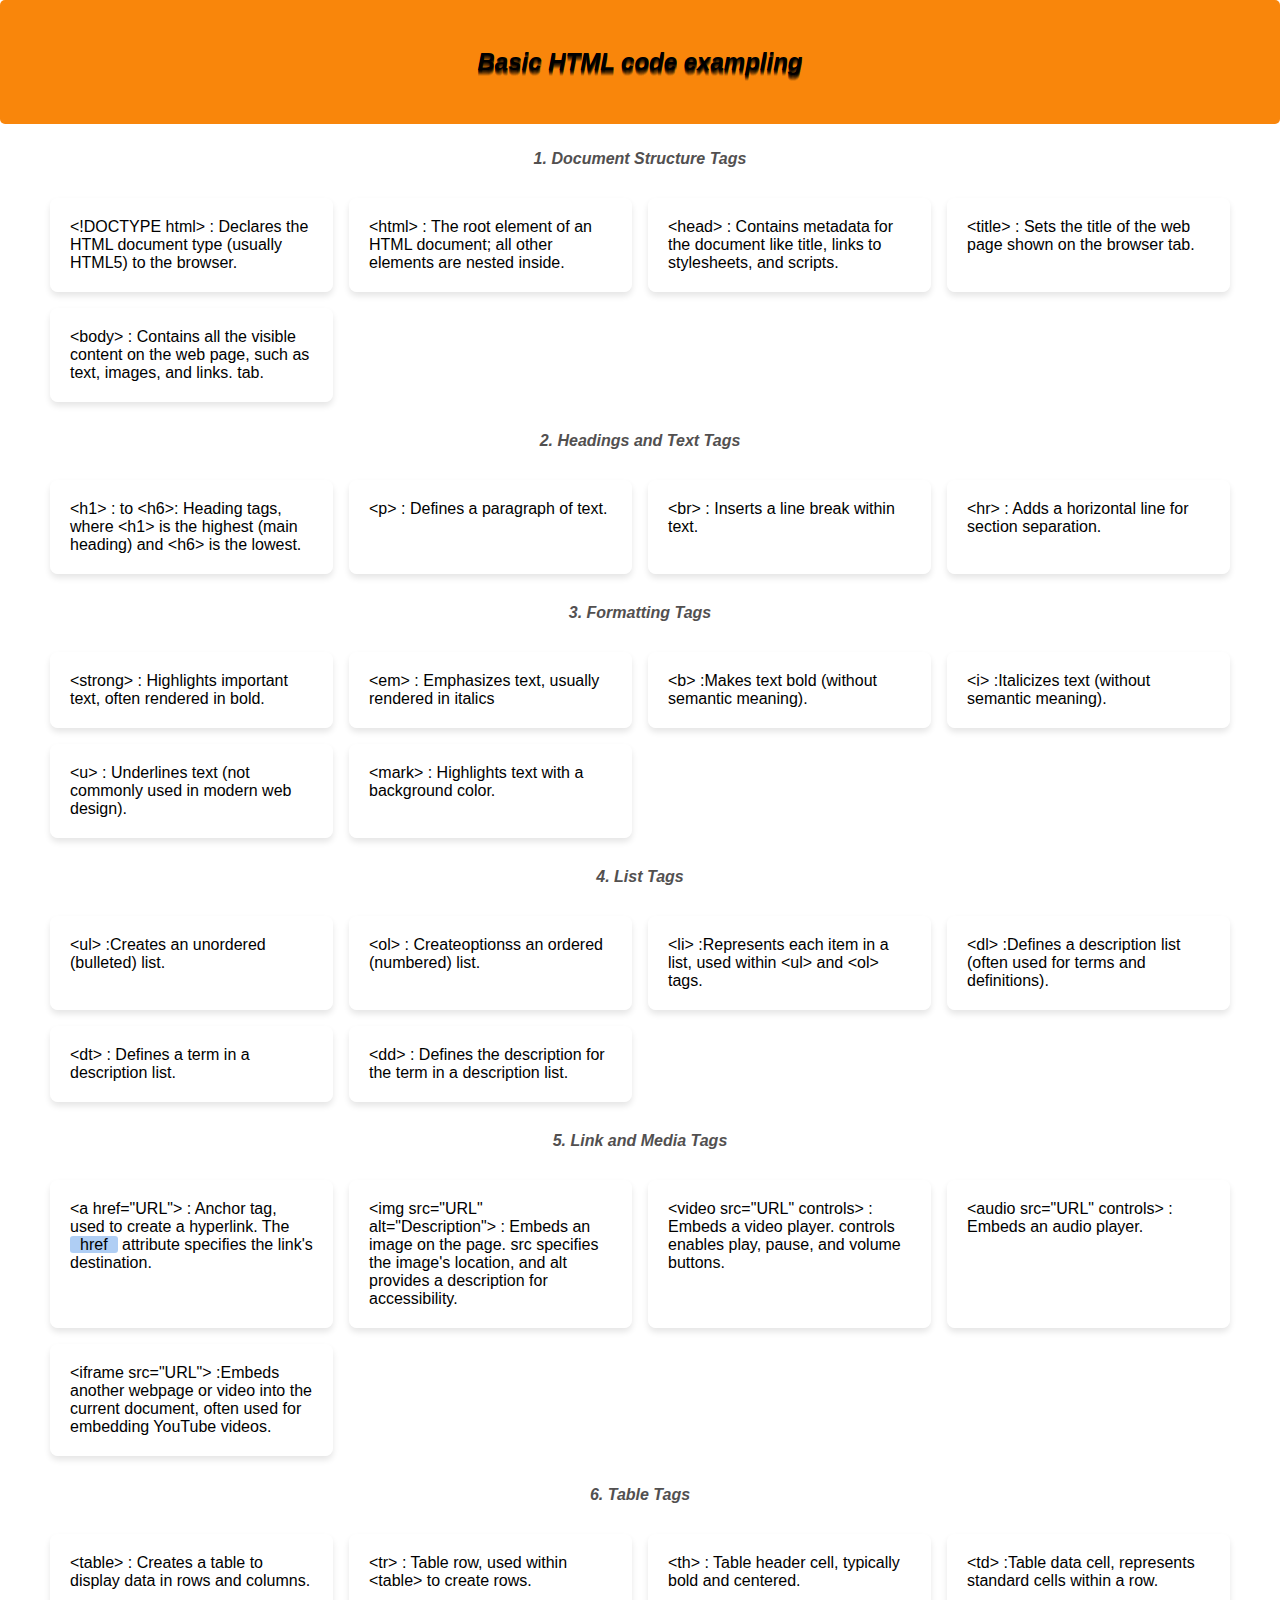
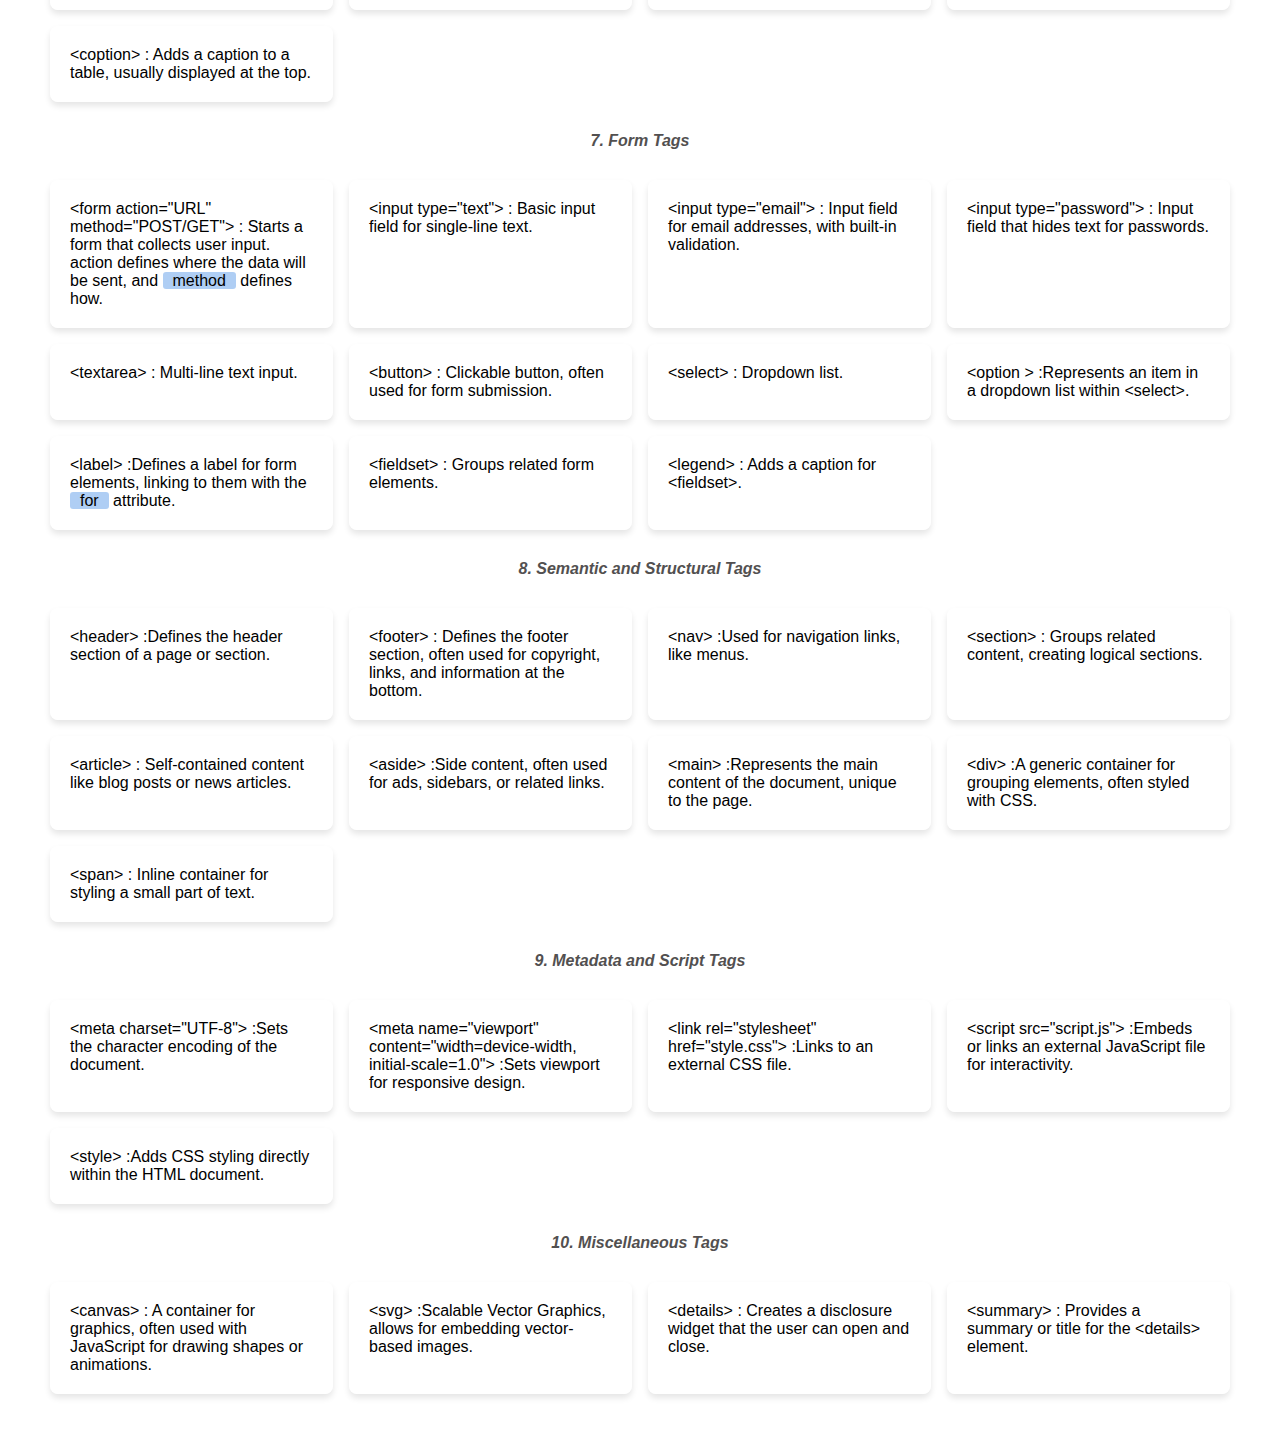
<file: learn_html.html>
<!DOCTYPE html>
<html lang="en">

<head>
  <meta charset="UTF-8">
  <meta name="viewport" content="width=device-width, initial-scale=1.0">
  <title>HTML</title>
  <style>
    @import url("https://fonts.googleapis.com/css2?family=Crimson+Text:ital,wght@0,400;0,600;0,700;1,400;1,600;1,700&display=swap");

    * {

      padding: 0;
      margin: 0;
      box-sizing: border-box;
      border-radius: 5px;
    }

    body {
      font-family: Arial, sans-serif;
    }

    .container {
      max-width: 1200px;
      margin: 0 auto 3em auto;


    }

    .title {
      font-style: italic;
      font-variant-numeric: lining-nums;
      text-align: center;
      padding: 2em 0;
      background-color: #f9860b;
      transition: all 0.7s;
      text-shadow: 0 1px 0 rgba(0, 0, 0, 0.6), 0 2px 0 rgba(0, 0, 0, 0.5),
        0 3px 0 rgba(0, 0, 0, 0.4), 0 4px 0 rgba(0, 0, 0, 0.3),
        0 5px 0 rgba(0, 0, 0, 0.2), 0 6px 0 rgba(0, 0, 0, 0.1);
    }

    .title:hover {
      /* transform: translateX(-50%);
      transform: rotateX(120deg); */

      color: #e1e1e1;
      letter-spacing: 2px;
    }

    .options_title {
      position: relative;
      padding-bottom: 2px;
      color: rgb(82, 80, 80);
      text-decoration: none;
      text-align: center;
      margin: 1em 0;
      padding: 10px 0;
      transition: all 0.6s;
      font-style: italic;
    }

    .options_title::after {
      content: "";
      position: absolute;
      bottom: 0;
      left: 0;
      width: 0%;
      height: 2px;
      background-color: rgb(28, 28, 27);
      transition: width 0.6s ease;
      -webkit-box-reflect: below 3px linear-gradient(transparent, rgba(238, 66, 8, 0.667));
    }

    .options_title:hover::after,
    .options_title:hover {
      color: rgb(178, 188, 210);
      font-style: oblique;
      width: 100%;
    }

    /* Grid layout for rows */
    .row {
      display: grid;
      grid-template-columns: repeat(auto-fit, minmax(250px, 1fr));
      /* Auto-adjust columns */
      gap: 16px;
      margin: 20px 10px;

    }

    /* Options styles */
    .options {
      background-color: #ffffffaf;
      padding: 20px;
      border-radius: 8px;
      box-shadow: 0 4px 6px rgba(0, 0, 0, 0.1);
      transition: transform 0.3s ease, box-shadow 0.3s ease;
    }

    .options:hover {
      transform: translateY(-5px);
      box-shadow: 0 6px 12px rgba(0, 0, 0, 0.2);
    }

    i {
      font-size: 1em;
      color: #370101;
      transition: color 0.3s ease;
      overflow-wrap: break-word;
    }

    i:hover {
      color: #000000;
      text-shadow: 1px 1px 2px #f9860b;
    }

    mark {
      color: #000000;
      background-color: #74aaec92;
      border-radius: 3px;
      padding: 0 10px;
    }

    @media (max-width: 768px) {
      .options {
        font-size: 1.2em;
      }

      .options i {
        font-size: 0.9em;
      }
    }

    @media (max-width: 500px) {
      .options {
        padding: 15px;
      }

      .options {
        font-size: 1em;
      }

      .options i {
        font-size: 0.85em;
      }
    }

    /* Highlight effect for clicked options */
    .highlight {
      background-color: #f9860b;
      color: white;
      border-radius: 5px;
      padding: 10px;
      transition: all 0.3s ease;
    }
  </style>
</head>

<body>
  <h2 class="title">Basic HTML code exampling</h2>
  <div class="container">
    <h4 class="options_title">1. Document Structure Tags</h4>
    <div class="row">

      <div class="options">
        <p>
          &lt;!DOCTYPE html&gt; : Declares the HTML document type (usually
          HTML5) to the browser.
        </p>
      </div>
      <div class="options">
        <p>
          &lt;html&gt; : The root element of an HTML document; all other
          elements are nested inside.
        </p>
      </div>
      <div class="options">
        <p>
          &lt;head&gt; : Contains metadata for the document like title, links to
          stylesheets, and scripts.
        </p>
      </div>
      <div class="options">
        <p>
          &lt;title&gt; : Sets the title of the web page shown on the browser
          tab.
        </p>
      </div>
      <div class="options">
        <p>
          &lt;body&gt; : Contains all the visible content on the web page, such
          as text, images, and links. tab.
        </p>
      </div>
    </div>
    <h4 class="options_title">2. Headings and Text Tags</h4>
    <div class="row">
      <div class="options">
        <p>
          &lt;h1&gt; : to &lt;h6&gt;: Heading tags, where &lt;h1&gt; is the
          highest (main heading) and &lt;h6&gt; is the lowest.
        </p>
      </div>
      <div class="options">
        <p>&lt;p&gt; : Defines a paragraph of text.</p>
      </div>
      <div class="options">
        <p>&lt;br&gt; : Inserts a line break within text.</p>
      </div>
      <div class="options">
        <p>&lt;hr&gt; : Adds a horizontal line for section separation.</p>
      </div>
    </div>

    <h4 class="options_title">3. Formatting Tags</h4>
    <div class="row">
      <div class="options">
        <p>
          &lt;strong&gt; : Highlights important text, often rendered in bold.
        </p>
      </div>
      <div class="options">
        <p>&lt;em&gt; : Emphasizes text, usually rendered in italics</p>
      </div>
      <div class="options">
        <p>&lt;b&gt; :Makes text bold (without semantic meaning).</p>
      </div>
      <div class="options">
        <p>&lt;i&gt; :Italicizes text (without semantic meaning).</p>
      </div>
      <div class="options">
        <p>
          &lt;u&gt; : Underlines text (not commonly used in modern web design).
        </p>
      </div>
      <div class="options">
        <p>&lt;mark&gt; : Highlights text with a background color.</p>
      </div>
    </div>

    <h4 class="options_title">4. List Tags</h4>
    <div class="row">
      <div class="options">
        <p>&lt;ul&gt; :Creates an unordered (bulleted) list.</p>
      </div>
      <div class="options">
        <p>&lt;ol&gt; : Createoptionss an ordered (numbered) list.</p>
      </div>
      <div class="options">
        <p>
          &lt;li&gt; :Represents each item in a list, used within &lt;ul&gt; and
          &lt;ol&gt; tags.
        </p>
      </div>
      <div class="options">
        <p>
          &lt;dl&gt; :Defines a description list (often used for terms and
          definitions).
        </p>
      </div>
      <div class="options">
        <p>&lt;dt&gt; : Defines a term in a description list.</p>
      </div>
      <div class="options">
        <p>
          &lt;dd&gt; : Defines the description for the term in a description
          list.
        </p>
      </div>
    </div>

    <h4 class="options_title">5. Link and Media Tags</h4>
    <div class="row">
      <div class="options">
        <p>
          &lt;a href="URL"&gt; : Anchor tag, used to create a hyperlink. The
          <mark>href</mark> attribute specifies the link's destination.
        </p>
      </div>
      <div class="options">
        <p>
          &lt;img src="URL" alt="Description"&gt; : Embeds an image on the page.
          src specifies the image's location, and alt provides a description for
          accessibility.
        </p>
      </div>
      <div class="options">
        <p>
          &lt;video src="URL" controls&gt; : Embeds a video player. controls
          enables play, pause, and volume buttons.
        </p>
      </div>
      <div class="options">
        <p>&lt;audio src="URL" controls&gt; : Embeds an audio player.</p>
      </div>
      <div class="options">
        <p>
          &lt;iframe src="URL"&gt; :Embeds another webpage or video into the
          current document, often used for embedding YouTube videos.
        </p>
      </div>
    </div>

    <h4 class="options_title">6. Table Tags</h4>
    <div class="row">
      <div class="options">
        <p>
          &lt;table&gt; : Creates a table to display data in rows and columns.
        </p>
      </div>
      <div class="options">
        <p>&lt;tr&gt; : Table row, used within &lt;table&gt; to create rows.</p>
      </div>
      <div class="options">
        <p>&lt;th&gt; : Table header cell, typically bold and centered.</p>
      </div>

      <div class="options">
        <p>
          &lt;td&gt; :Table data cell, represents standard cells within a row.
        </p>
      </div>
      <div class="options">
        <p>
          &lt;coption&gt; : Adds a caption to a table, usually displayed at the
          top.
        </p>
      </div>
    </div>

    <h4 class="options_title">7. Form Tags</h4>
    <div class="row">
      <div class="options">
        <p>
          &lt;form action="URL" method="POST/GET"&gt; : Starts a form that
          collects user input. action defines where the data will be sent, and
          <mark>method</mark> defines how.
        </p>
      </div>
      <div class="options">
        <p>
          &lt;input type="text"&gt; : Basic input field for single-line text.
        </p>
      </div>
      <div class="options">
        <p>
          &lt;input type="email"&gt; : Input field for email addresses, with
          built-in validation.
        </p>
      </div>
      <div class="options">
        <p>
          &lt;input type="password"&gt; : Input field that hides text for
          passwords.
        </p>
      </div>
      <div class="options">
        <p>&lt;textarea&gt; : Multi-line text input.</p>
      </div>
      <div class="options">
        <p>
          &lt;button&gt; : Clickable button, often used for form submission.
        </p>
      </div>
      <div class="options">
        <p>&lt;select&gt; : Dropdown list.</p>
      </div>
      <div class="options">
        <p>
          &lt;option &gt; :Represents an item in a dropdown list within
          &lt;select&gt;.
        </p>
      </div>
      <div class="options">
        <p>
          &lt;label&gt; :Defines a label for form elements, linking to them with
          the <mark> for</mark> attribute.
        </p>
      </div>
      <div class="options">
        <p>&lt;fieldset&gt; : Groups related form elements.</p>
      </div>
      <div class="options">
        <p>&lt;legend&gt; : Adds a caption for &lt;fieldset&gt;.</p>
      </div>
    </div>

    <h4 class="options_title">8. Semantic and Structural Tags</h4>
    <div class="row">
      <div class="options">
        <p>&lt;header&gt; :Defines the header section of a page or section.</p>
      </div>
      <div class="options">
        <p>
          &lt;footer&gt; : Defines the footer section, often used for copyright,
          links, and information at the bottom.
        </p>
      </div>
      <div class="options">
        <p>&lt;nav&gt; :Used for navigation links, like menus.</p>
      </div>
      <div class="options">
        <p>
          &lt;section&gt; : Groups related content, creating logical sections.
        </p>
      </div>
      <div class="options">
        <p>
          &lt;article&gt; : Self-contained content like blog posts or news
          articles.
        </p>
      </div>
      <div class="options">
        <p>
          &lt;aside&gt; :Side content, often used for ads, sidebars, or related
          links.
        </p>
      </div>
      <div class="options">
        <p>
          &lt;main&gt; :Represents the main content of the document, unique to
          the page.
        </p>
      </div>
      <div class="options">
        <p>
          &lt;div&gt; :A generic container for grouping elements, often styled
          with CSS.
        </p>
      </div>
      <div class="options">
        <p>&lt;span&gt; : Inline container for styling a small part of text.</p>
      </div>
    </div>

    <h4 class="options_title">9. Metadata and Script Tags</h4>
    <div class="row">
      <div class="options">
        <p>
          &lt;meta charset="UTF-8"&gt; :Sets the character encoding of the
          document.
        </p>
      </div>
      <div class="options">
        <p>
          &lt;meta name="viewport" content="width=device-width,
          initial-scale=1.0"&gt; :Sets viewport for responsive design.
        </p>
      </div>
      <div class="options">
        <p>
          &lt;link rel="stylesheet" href="style.css"&gt; :Links to an external
          CSS file.
        </p>
      </div>
      <div class="options">
        <p>
          &lt;script src="script.js"&gt; :Embeds or links an external JavaScript
          file for interactivity.
        </p>
      </div>
      <div class="options">
        <p>
          &lt;style&gt; :Adds CSS styling directly within the HTML document.
        </p>
      </div>
    </div>

    <h4 class="options_title">10. Miscellaneous Tags</h4>
    <div class="row">
      <div class="options">
        <p>
          &lt;canvas&gt; : A container for graphics, often used with JavaScript
          for drawing shapes or animations.
        </p>
      </div>
      <div class="options">
        <p>
          &lt;svg&gt; :Scalable Vector Graphics, allows for embedding
          vector-based images.
        </p>
      </div>
      <div class="options">
        <p>
          &ltdetails&gt; : Creates a disclosure widget that the user can open
          and close.
        </p>
      </div>
      <div class="options">
        <p>
          &lt;summary&gt; : Provides a summary or title for the &lt;details&gt;
          element.
        </p>
      </div>

    </div>
  </div>
</body>

</html>
</file>
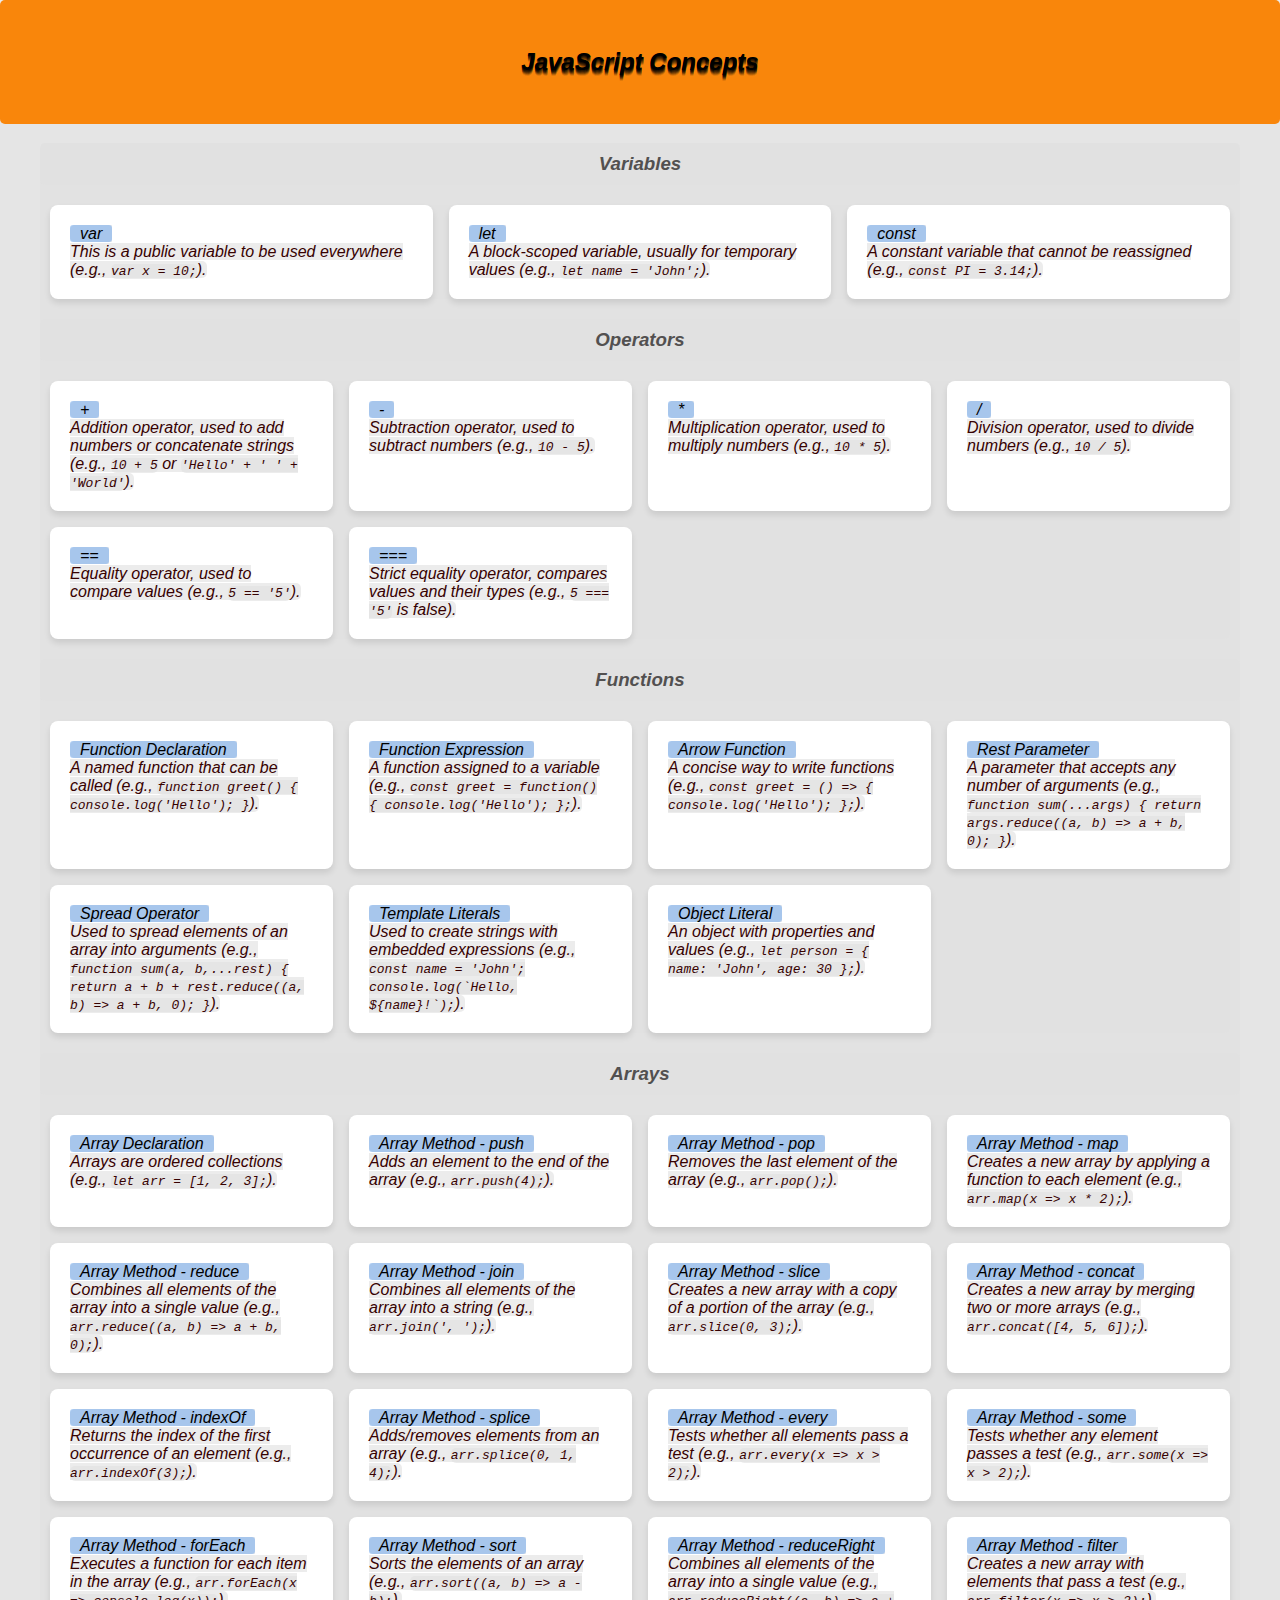
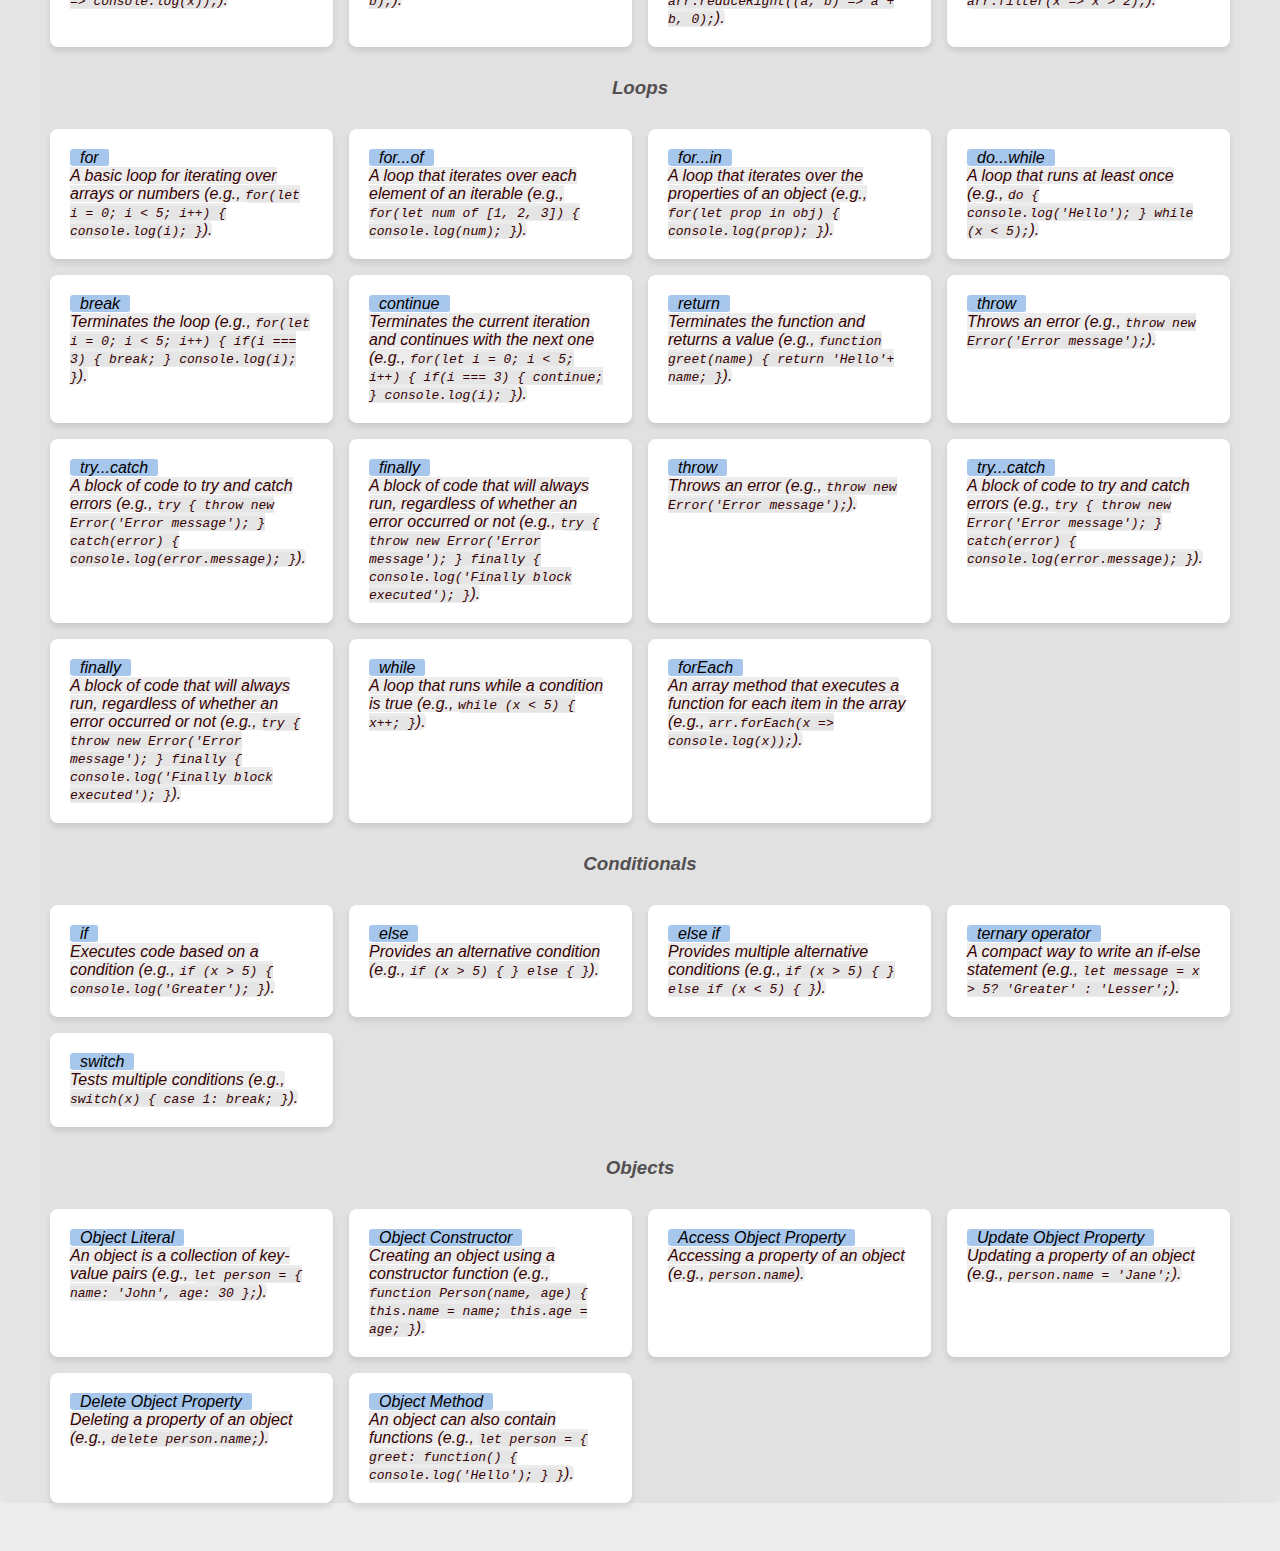
<file: learn_js.html>
<!DOCTYPE html>
<html lang="en">

<head>
    <meta charset="UTF-8">
    <meta name="viewport" content="width=device-width, initial-scale=1.0">
    <title>JavaScript Concepts</title>
    <style>
        @import url("https://fonts.googleapis.com/css2?family=Crimson+Text:ital,wght@0,400;0,600;0,700;1,400;1,600;1,700&display=swap");

        * {
            background-color: #e1e1e19f;
            padding: 0;
            margin: 0;
            box-sizing: border-box;
            border-radius: 5px;
        }

        body {
            font-family: Arial, sans-serif;
        }

        .container {
            max-width: 1200px;
            margin: 0 auto 3em auto;


        }

        .title {
            font-style: italic;
            font-variant-numeric: lining-nums;
            text-align: center;
            padding: 2em 0;
            background-color: #f9860b;
            transition: all 0.7s;
            text-shadow: 0 1px 0 rgba(0, 0, 0, 0.6), 0 2px 0 rgba(0, 0, 0, 0.5),
                0 3px 0 rgba(0, 0, 0, 0.4), 0 4px 0 rgba(0, 0, 0, 0.3),
                0 5px 0 rgba(0, 0, 0, 0.2), 0 6px 0 rgba(0, 0, 0, 0.1);
        }

        .title:hover {
            /* transform: translateX(-50%);
      transform: rotateX(120deg); */

            color: #e1e1e1;
            letter-spacing: 2px;
        }

        .options_title {
            position: relative;
            padding-bottom: 2px;
            color: rgb(82, 80, 80);
            text-decoration: none;
            text-align: center;
            margin: 1em 0;
            padding: 10px 0;
            transition: all 0.6s;
            font-style: italic;
        }

        .options_title::after {
            content: "";
            position: absolute;
            bottom: 0;
            left: 0;
            width: 0%;
            height: 2px;
            background-color: rgb(28, 28, 27);
            transition: width 0.6s ease;
            -webkit-box-reflect: below 3px linear-gradient(transparent, rgba(238, 66, 8, 0.667));
        }

        .options_title:hover::after,
        .options_title:hover {
            color: rgb(178, 188, 210);
            font-style: oblique;
            width: 100%;
        }

        /* Grid layout for rows */
        .row {
            display: grid;
            grid-template-columns: repeat(auto-fit, minmax(250px, 1fr));
            /* Auto-adjust columns */
            gap: 16px;
            margin: 20px 10px;

        }

        /* Options styles */
        .options {
            background-color: #fff;
            padding: 20px;
            border-radius: 8px;
            box-shadow: 0 4px 6px rgba(0, 0, 0, 0.1);
            transition: transform 0.3s ease, box-shadow 0.3s ease;
        }

        .options:hover {
            transform: translateY(-5px);
            box-shadow: 0 6px 12px rgba(0, 0, 0, 0.2);
        }

        i {
            font-size: 1em;
            color: #370101;
            transition: color 0.3s ease;
            overflow-wrap: break-word;
        }

        i:hover {
            color: #000000;
            text-shadow: 1px 1px 2px #f9860b;
        }

        mark {
            color: #000000;
            background-color: #74aaec92;
            border-radius: 3px;
            padding: 0 10px;
        }

        @media (max-width: 768px) {
            .options {
                font-size: 1.2em;
            }

            .options i {
                font-size: 0.9em;
            }
        }

        @media (max-width: 500px) {
            .options {
                padding: 15px;
            }

            .options {
                font-size: 1em;
            }

            .options i {
                font-size: 0.85em;
            }
        }

        /* Highlight effect for clicked options */
        .highlight {
            background-color: #f9860b;
            color: white;
            border-radius: 5px;
            padding: 10px;
            transition: all 0.3s ease;
        }
    </style>
</head>

<body>

    <h2 class="title">JavaScript Concepts</h2>
    <div class="container">
        <h3 class="options_title">Variables</h3>
        <div class="row">
            <div class="options">
                <i><mark>var</mark><br />This is a public variable to be used everywhere (e.g.,
                    <code>var x = 10;</code>).</i>
            </div>
            <div class="options">
                <i><mark>let</mark><br />A block-scoped variable, usually for temporary values (e.g.,
                    <code>let name = 'John';</code>).</i>
            </div>
            <div class="options">
                <i><mark>const</mark><br />A constant variable that cannot be reassigned (e.g.,
                    <code>const PI = 3.14;</code>).</i>
            </div>
        </div>

        <h3 class="options_title">Operators</h3>
        <div class="row">
            <div class="options">
                <i><mark>+</mark><br />Addition operator, used to add numbers or concatenate strings (e.g.,
                    <code>10 + 5</code>
                    or <code>'Hello' + ' ' + 'World'</code>).</i>
            </div>
            <div class="options">
                <i><mark>-</mark><br />Subtraction operator, used to subtract numbers (e.g., <code>10 - 5</code>).</i>
            </div>
            <div class="options">
                <i><mark>*</mark><br />Multiplication operator, used to multiply numbers (e.g.,
                    <code>10 * 5</code>).</i>
            </div>
            <div class="options">
                <i><mark>/</mark><br />Division operator, used to divide numbers (e.g., <code>10 / 5</code>).</i>
            </div>
            <div class="options">
                <i><mark>==</mark><br />Equality operator, used to compare values (e.g., <code>5 == '5'</code>).</i>
            </div>

            <div class="options">
                <i><mark>===</mark><br />Strict equality operator, compares values and their types (e.g.,
                    <code>5 === '5'</code>
                    is false).</i>
            </div>
        </div>

        <h3 class="options_title">Functions</h3>
        <div class="row">
            <div class="options">
                <i><mark>Function Declaration</mark><br />A named function that can be called (e.g.,
                    <code>function greet() { console.log('Hello'); }</code>).</i>
            </div>
            <div class="options">
                <i><mark>Function Expression</mark><br />A function assigned to a variable (e.g.,
                    <code>const greet = function() { console.log('Hello'); };</code>).</i>
            </div>
            <div class="options">
                <i><mark>Arrow Function</mark><br />A concise way to write functions (e.g.,
                    <code>const greet = () => { console.log('Hello'); };</code>).</i>
            </div>
            <div class="options">
                <i><mark>Rest Parameter</mark><br />A parameter that accepts any number of arguments (e.g.,
                    <code>function sum(...args) { return args.reduce((a, b) => a + b, 0); }</code>).</i>
            </div>
            <div class="options">
                <i><mark>Spread Operator</mark><br />Used to spread elements of an array into arguments (e.g.,
                    <code>function sum(a, b,...rest) { return a + b + rest.reduce((a, b) => a + b, 0); }</code>).</i>
            </div>
            <div class="options">
                <i><mark>Template Literals</mark><br />Used to create strings with embedded expressions (e.g.,
                    <code>const name = 'John'; console.log(`Hello, ${name}!`);</code>).</i>

            </div>
            <div class="options">
                <i><mark>Object Literal</mark><br />An object with properties and values (e.g.,
                    <code>let person = { name: 'John', age: 30 };</code>).</i>

            </div>

        </div>

        <h3 class="options_title">Arrays</h3>
        <div class="row">
            <div class="options">
                <i><mark>Array Declaration</mark><br />Arrays are ordered collections (e.g.,
                    <code>let arr = [1, 2, 3];</code>).</i>
            </div>
            <div class="options">
                <i><mark>Array Method - push</mark><br />Adds an element to the end of the array (e.g.,
                    <code>arr.push(4);</code>).</i>
            </div>
            <div class="options">
                <i><mark>Array Method - pop</mark><br />Removes the last element of the array (e.g.,
                    <code>arr.pop();</code>).</i>
            </div>
            <div class="options">
                <i><mark>Array Method - map</mark><br />Creates a new array by applying a function to each element
                    (e.g.,
                    <code>arr.map(x => x * 2);</code>).</i>
            </div>
            <div class="options">
                <i><mark>Array Method - reduce</mark><br />Combines all elements of the array into a single value (e.g.,
                    <code>arr.reduce((a, b) => a + b, 0);</code>).</i>
            </div>
            <div class="options">
                <i><mark>Array Method - join</mark><br />Combines all elements of the array into a string (e.g.,
                    <code>arr.join(', ');</code>).</i>
            </div>
            <div class="options">
                <i><mark>Array Method - slice</mark><br />Creates a new array with a copy of a portion of the array
                    (e.g.,
                    <code>arr.slice(0, 3);</code>).</i>
            </div>
            <div class="options">
                <i><mark>Array Method - concat</mark><br />Creates a new array by merging two or more arrays (e.g.,
                    <code>arr.concat([4, 5, 6]);</code>).</i>
            </div>
            <div class="options">
                <i><mark>Array Method - indexOf</mark><br />Returns the index of the first occurrence of an element
                    (e.g.,
                    <code>arr.indexOf(3);</code>).</i>
            </div>
            <div class="options">
                <i><mark>Array Method - splice</mark><br />Adds/removes elements from an array (e.g.,
                    <code>arr.splice(0, 1, 4);</code>).</i>
            </div>
            <div class="options">
                <i><mark>Array Method - every</mark><br />Tests whether all elements pass a test (e.g.,
                    <code>arr.every(x => x > 2);</code>).</i>
            </div>
            <div class="options">
                <i><mark>Array Method - some</mark><br />Tests whether any element passes a test (e.g.,
                    <code>arr.some(x => x > 2);</code>).</i>
            </div>
            <div class="options">
                <i><mark>Array Method - forEach</mark><br />Executes a function for each item in the array (e.g.,
                    <code>arr.forEach(x => console.log(x));</code>).</i>
            </div>
            <div class="options">
                <i><mark>Array Method - sort</mark><br />Sorts the elements of an array (e.g.,
                    <code>arr.sort((a, b) => a - b);</code>).</i>
            </div>
            <div class="options">
                <i><mark>Array Method - reduceRight</mark><br />Combines all elements of the array into a single value
                    (e.g.,
                    <code>arr.reduceRight((a, b) => a + b, 0);</code>).</i>
            </div>
            <div class="options">
                <i><mark>Array Method - filter</mark><br />Creates a new array with elements that pass a test (e.g.,
                    <code>arr.filter(x => x > 2);</code>).</i>
            </div>
        </div>

        <h3 class="options_title">Loops</h3>
        <div class="row">
            <div class="options">
                <i><mark>for</mark><br />A basic loop for iterating over arrays or numbers (e.g.,
                    <code>for(let i = 0; i &lt; 5; i++) { console.log(i); }</code>).</i>
            </div>
            <div class="options">
                <i><mark>for...of</mark><br />A loop that iterates over each element of an iterable (e.g.,
                    <code>for(let num of [1, 2, 3]) { console.log(num); }</code>).</i>
            </div>

            <div class="options">
                <i><mark>for...in</mark><br />A loop that iterates over the properties of an object (e.g.,
                    <code>for(let prop in obj) { console.log(prop); }</code>).</i>
            </div>
            <div class="options">
                <i><mark>do...while</mark><br />A loop that runs at least once (e.g.,
                    <code>do { console.log('Hello'); } while (x &lt; 5);</code>).</i>
            </div>
            <div class="options">
                <i><mark>break</mark><br />Terminates the loop (e.g.,
                    <code>for(let i = 0; i &lt; 5; i++) { if(i === 3) { break; } console.log(i); }</code>).</i>
            </div>
            <div class="options">
                <i><mark>continue</mark><br />Terminates the current iteration and continues with the next one (e.g.,
                    <code>for(let i = 0; i &lt; 5; i++) { if(i === 3) { continue; } console.log(i); }</code>).</i>
            </div>
            <div class="options">
                <i><mark>return</mark><br />Terminates the function and returns a value (e.g.,
                    <code>function greet(name) { return 'Hello'+ name; }</code>).</i>
            </div>
            <div class="options">
                <i><mark>throw</mark><br />Throws an error (e.g., <code>throw new Error('Error message');</code>).</i>
            </div>
            <div class="options">
                <i><mark>try...catch</mark><br />A block of code to try and catch errors (e.g.,
                    <code>try { throw new Error('Error message'); } catch(error) { console.log(error.message); }</code>).</i>
            </div>
            <div class="options">
                <i><mark>finally</mark><br />A block of code that will always run, regardless of whether an error
                    occurred or
                    not (e.g.,
                    <code>try { throw new Error('Error message'); } finally { console.log('Finally block executed'); }</code>).</i>
            </div>
            <div class="options">
                <i><mark>throw</mark><br />Throws an error (e.g., <code>throw new Error('Error message');</code>).</i>
            </div>
            <div class="options">
                <i><mark>try...catch</mark><br />A block of code to try and catch errors (e.g.,
                    <code>try { throw new Error('Error message'); } catch(error) { console.log(error.message); }</code>).</i>
            </div>
            <div class="options">
                <i><mark>finally</mark><br />A block of code that will always run, regardless of whether an error
                    occurred or
                    not (e.g.,
                    <code>try { throw new Error('Error message'); } finally { console.log('Finally block executed'); }</code>).</i>
            </div>

            <div class="options">
                <i><mark>while</mark><br />A loop that runs while a condition is true (e.g.,
                    <code>while (x &lt; 5) { x++; }</code>).</i>
            </div>
            <div class="options">
                <i><mark>forEach</mark><br />An array method that executes a function for each item in the array (e.g.,
                    <code>arr.forEach(x => console.log(x));</code>).</i>
            </div>
        </div>

        <h3 class="options_title">Conditionals</h3>
        <div class="row">
            <div class="options">
                <i><mark>if</mark><br />Executes code based on a condition (e.g.,
                    <code>if (x > 5) { console.log('Greater'); }</code>).</i>
            </div>
            <div class="options">
                <i><mark>else</mark><br />Provides an alternative condition (e.g.,
                    <code>if (x > 5) { } else { }</code>).</i>
            </div>
            <div class="options">
                <i><mark>else if</mark><br />Provides multiple alternative conditions (e.g.,
                    <code>if (x > 5) { } else if (x &lt; 5) { }</code>).</i>
            </div>
            <div class="options">
                <i><mark>ternary operator</mark><br />A compact way to write an if-else statement (e.g.,
                    <code>let message = x > 5? 'Greater' : 'Lesser';</code>).</i>
            </div>

            <div class="options">
                <i><mark>switch</mark><br />Tests multiple conditions (e.g.,
                    <code>switch(x) { case 1: break; }</code>).</i>
            </div>
        </div>

        <h3 class="options_title">Objects</h3>
        <div class="row">
            <div class="options">
                <i><mark>Object Literal</mark><br />An object is a collection of key-value pairs (e.g.,
                    <code>let person = { name: 'John', age: 30 };</code>).</i>
            </div>
            <div class="options">
                <i><mark>Object Constructor</mark><br />Creating an object using a constructor function (e.g.,
                    <code>function Person(name, age) { this.name = name; this.age = age; }</code>).</i>
            </div>

            <div class="options">
                <i><mark>Access Object Property</mark><br />Accessing a property of an object (e.g.,
                    <code>person.name</code>).</i>
            </div>
            <div class="options">
                <i><mark>Update Object Property</mark><br />Updating a property of an object (e.g.,
                    <code>person.name = 'Jane';</code>).</i>
            </div>
            <div class="options">
                <i><mark>Delete Object Property</mark><br />Deleting a property of an object (e.g.,
                    <code>delete person.name;</code>).</i>
            </div>

            <div class="options">
                <i><mark>Object Method</mark><br />An object can also contain functions (e.g.,
                    <code>let person = { greet: function() { console.log('Hello'); } }</code>).</i>
            </div>
        </div>

    </div>

    <script>
        // Highlight selected option
        const options = document.querySelectorAll('.options');
        options.forEach(option => {
            option.addEventListener('click', function () {
                options.forEach(opt => opt.classList.remove('highlight'));
                this.classList.add('highlight');
            });
        });
        // //background color 
        // const body = document.querySelector('body');
        // const colors = ['#e1e1e1', '#f0f0f0', '#f9860b', '#2f2f2f', '#8a8a8a']; // Add more colors
        // let colorIndex = 0;

        // setInterval(() => {
        //   body.style.backgroundColor = colors[colorIndex];
        //   colorIndex = (colorIndex + 1) % colors.length;
        // }, 2000); // Change color every 2 seconds

        const body = document.querySelector('body');
        const gradients = [
            'linear-gradient(45deg, #e66617, #449a8b)',
            'linear-gradient(45deg, #3a7bd5, #3a6073)',

            'linear-gradient(45deg, #04316c, #f04b2b)',
            'linear-gradient(45deg, #ff7e5f, #feb47b)',
            'linear-gradient(45deg, #e55500, #ff9900)',
            'linear-gradient(45deg, #ccffcc, #00ccff)',
            'linear-gradient(45deg, #ffccff, #ccffff)',
            'linear-gradient(45deg, #f99cff, #9cc)',
            'linear-gradient(45deg, #ccffff, #1fffcc)',
            'linear-gradient(45deg, #ffffcc, #ccffcc)',
        ];

        let index = 0;
        setInterval(() => {
            body.style.background = gradients[index];
            index = (index + 1) % gradients.length;
        }, 4000); // Change gradient every 4 second
    </script>

</body>

</html>
</file>
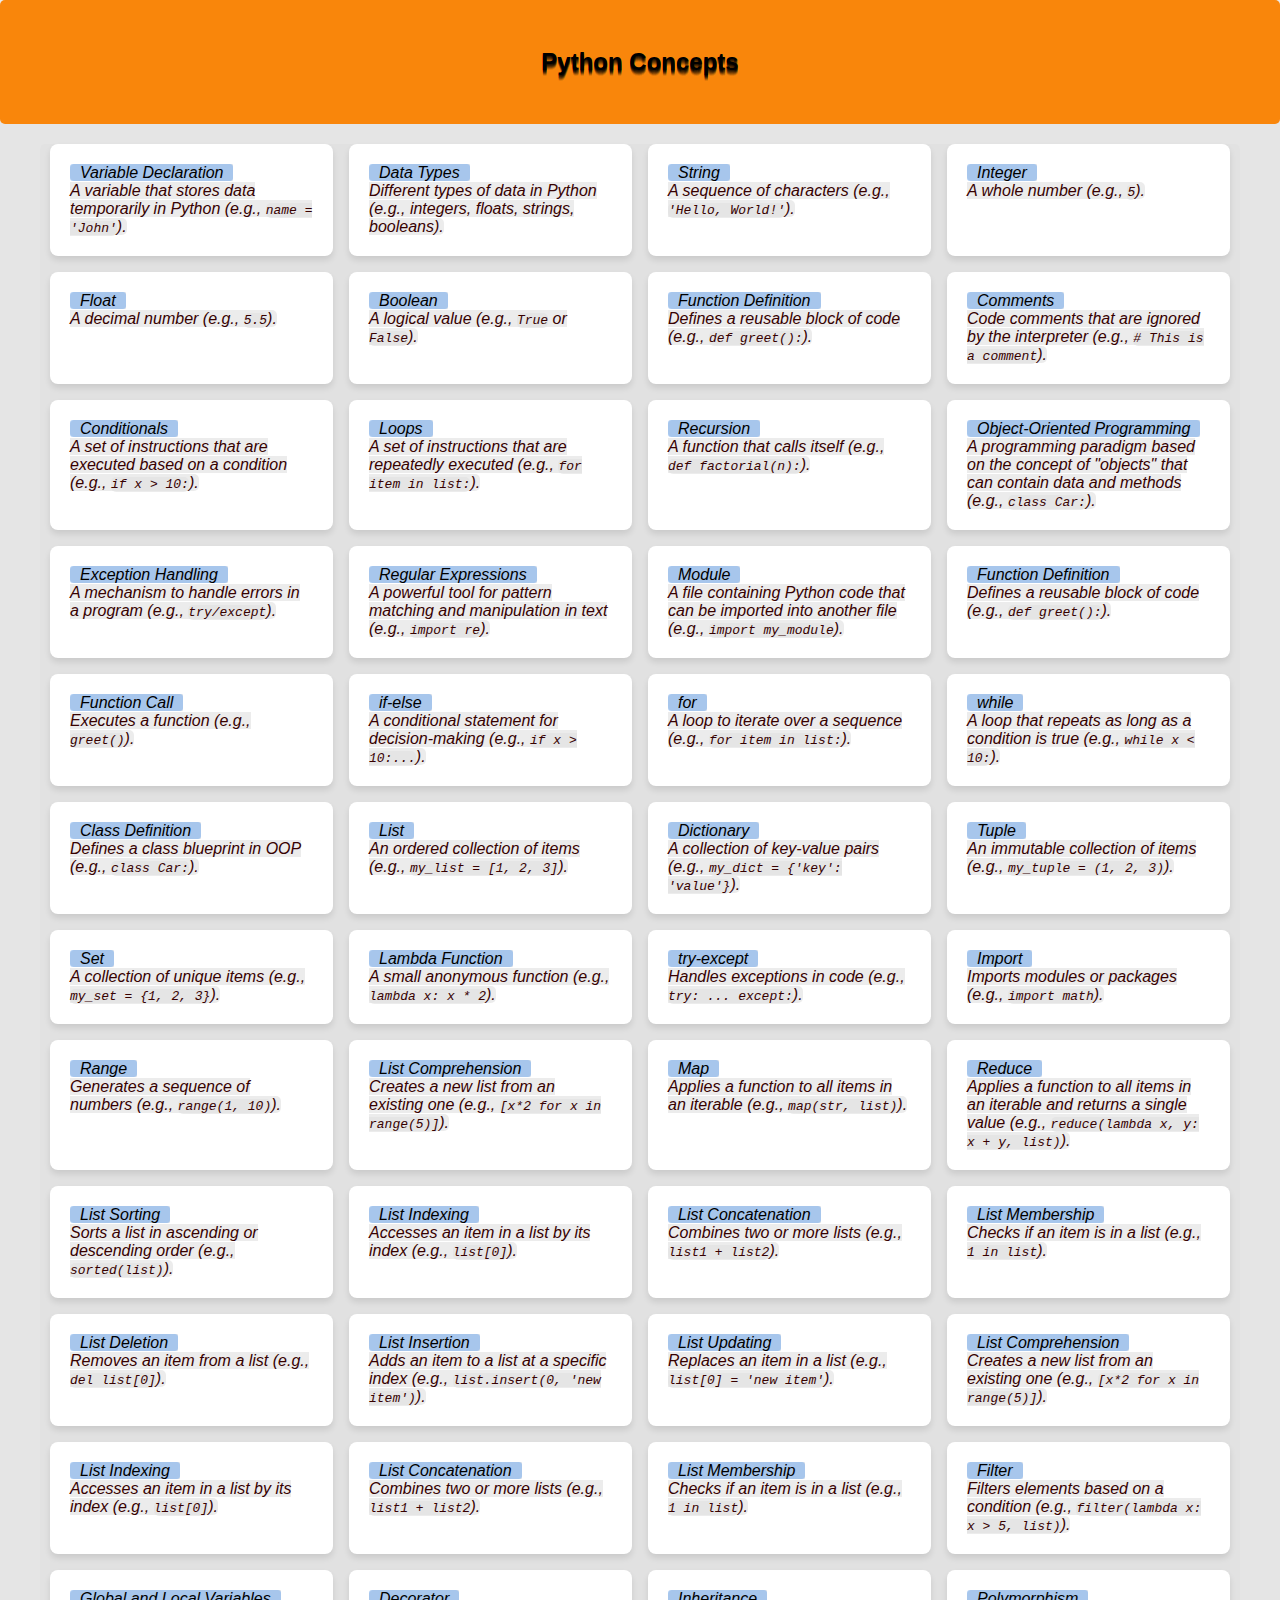
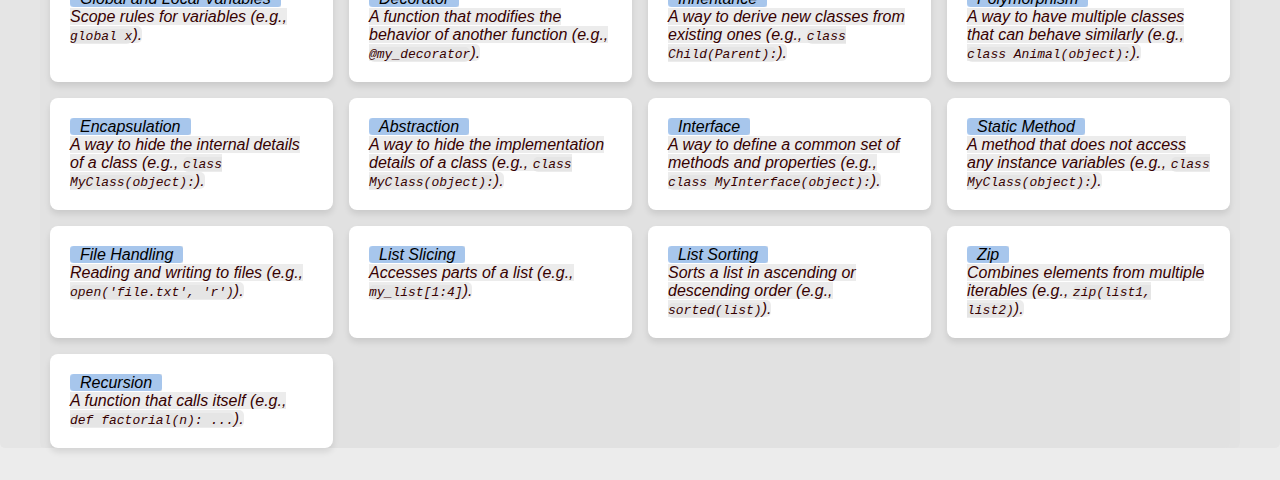
<file: learn_python.html>
<!DOCTYPE html>
<html lang="en">

<head>
  <meta charset="UTF-8">
  <meta name="viewport" content="width=device-width, initial-scale=1.0">
  <title>Python Concepts</title>
  <style>
    * {
      background-color: #e1e1e19f;
      padding: 0;
      margin: 0;
      box-sizing: border-box;
      border-radius: 5px;
    }

    body {
      font-family: Arial, sans-serif;
    }

    .container {
      max-width: 1200px;
      margin: 0 auto 2em auto;


    }

    .title {
      text-align: center;
      padding: 2em 0;
      background-color: #f9860b;
      transition: all 0.7s;
      text-shadow: 0 1px 0 rgba(0, 0, 0, 0.6), 0 2px 0 rgba(0, 0, 0, 0.5),
        0 3px 0 rgba(0, 0, 0, 0.4), 0 4px 0 rgba(0, 0, 0, 0.3),
        0 5px 0 rgba(0, 0, 0, 0.2), 0 6px 0 rgba(0, 0, 0, 0.1);
    }

    .title:hover {
      /* transform: translateX(-50%);
      transform: rotateX(120deg); */

      color: #e1e1e1;
      letter-spacing: 2px;
    }

    .options_title {
      position: relative;
      padding-bottom: 2px;
      color: rgb(82, 80, 80);
      text-decoration: none;
      text-align: center;
      margin: 1em 0;
      padding: 10px 0;
      transition: all 0.6s;
      font-style: italic;
    }

    .options_title::after {
      content: "";
      position: absolute;
      bottom: 0;
      left: 0;
      width: 0%;
      height: 2px;
      background-color: rgb(28, 28, 27);
      transition: width 0.6s ease;
      -webkit-box-reflect: below 3px linear-gradient(transparent, rgba(238, 66, 8, 0.667));
    }

    .options_title:hover::after,
    .options_title:hover {
      color: rgb(178, 188, 210);
      font-style: oblique;
      width: 100%;
    }

    /* Grid layout for rows */
    .row {
      display: grid;
      grid-template-columns: repeat(auto-fit, minmax(250px, 1fr));
      /* Auto-adjust columns */
      gap: 16px;
      margin: 20px 10px;

    }

    /* Options styles */
    .options {
      background-color: #fff;
      padding: 20px;
      border-radius: 8px;
      box-shadow: 0 4px 6px rgba(0, 0, 0, 0.1);
      transition: transform 0.3s ease, box-shadow 0.3s ease;
    }

    .options:hover {
      transform: translateY(-5px);
      box-shadow: 0 6px 12px rgba(0, 0, 0, 0.2);
    }

    i {
      font-size: 1em;
      color: #370101;
      transition: color 0.3s ease;
      overflow-wrap: break-word;
    }

    i:hover {
      color: #000000;
      text-shadow: 1px 1px 2px #f9860b;
    }

    mark {
      color: #000000;
      background-color: #74aaec92;
      border-radius: 3px;
      padding: 0 10px;
    }

    @media (max-width: 768px) {
      .options {
        font-size: 1.2em;
      }

      .options i {
        font-size: 0.9em;
      }
    }

    @media (max-width: 500px) {
      .options {
        padding: 15px;
      }

      .options {
        font-size: 1em;
      }

      .options i {
        font-size: 0.85em;
      }
    }

    /* Highlight effect for clicked options */
    .highlight {
      background-color: #f9860b;
      color: white;
      border-radius: 5px;
      padding: 10px;
      transition: all 0.3s ease;
    }
  </style>
</head>

<body>
  <h2 class="title">Python Concepts</h2>
  <div class="container">
    <div class="row">

      <div class="options">
        <i><mark>Variable Declaration</mark><br />A variable that stores data temporarily in Python (e.g.,
          <code>name = 'John'</code>).</i>
      </div>

      <div class="options">
        <i><mark>Data Types</mark><br />Different types of data in Python (e.g., integers, floats, strings,
          booleans).</i>
      </div>

      <div class="options">
        <i><mark>String</mark><br />A sequence of characters (e.g., <code>'Hello, World!'</code>).</i>
      </div>

      <div class="options">
        <i><mark>Integer</mark><br />A whole number (e.g., <code>5</code>).</i>
      </div>

      <div class="options">
        <i><mark>Float</mark><br />A decimal number (e.g., <code>5.5</code>).</i>
      </div>

      <div class="options">
        <i><mark>Boolean</mark><br />A logical value (e.g., <code>True</code> or <code>False</code>).</i>
      </div>


      <div class="options">
        <i><mark>Function Definition</mark><br />Defines a reusable block of code (e.g., <code>def greet():</code>).</i>
      </div>

      <div class="options">
        <i><mark>Comments</mark><br />Code comments that are ignored by the interpreter (e.g.,
          <code># This is a comment</code>).</i>
      </div>

      <div class="options">
        <i><mark>Conditionals</mark><br />A set of instructions that are executed based on a condition (e.g.,
          <code>if x > 10:</code>).</i>
      </div>

      <div class="options">
        <i><mark>Loops</mark><br />A set of instructions that are repeatedly executed (e.g.,
          <code>for item in list:</code>).</i>
      </div>

      <div class="options">
        <i><mark>Recursion</mark><br />A function that calls itself (e.g., <code>def factorial(n):</code>).</i>
      </div>

      <div class="options">
        <i><mark>Object-Oriented Programming</mark><br />A programming paradigm based on the concept of "objects" that
          can contain data and methods (e.g., <code>class Car:</code>).</i>
      </div>

      <div class="options">
        <i><mark>Exception Handling</mark><br />A mechanism to handle errors in a program (e.g.,
          <code>try/except</code>).</i>
      </div>

      <div class="options">
        <i><mark>Regular Expressions</mark><br />A powerful tool for pattern matching and manipulation in text (e.g.,
          <code>import re</code>).</i>
      </div>

      <div class="options">
        <i><mark>Module</mark><br />A file containing Python code that can be imported into another file (e.g.,
          <code>import my_module</code>).</i>
      </div>

      <div class="options">
        <i><mark>Function Definition</mark><br />Defines a reusable block of code (e.g., <code>def greet():</code>).</i>
      </div>

      <div class="options">
        <i><mark>Function Call</mark><br />Executes a function (e.g., <code>greet()</code>).</i>
      </div>

      <div class="options">
        <i><mark>if-else</mark><br />A conditional statement for decision-making (e.g., <code>if x > 10:...</code>).</i>
      </div>


      <div class="options">
        <i><mark>for</mark><br />A loop to iterate over a sequence (e.g., <code>for item in list:</code>).</i>
      </div>

      <div class="options">
        <i><mark>while</mark><br />A loop that repeats as long as a condition is true (e.g.,
          <code>while x < 10:</code>).</i>
      </div>

      <div class="options">
        <i><mark>Class Definition</mark><br />Defines a class blueprint in OOP (e.g., <code>class Car:</code>).</i>
      </div>

      <div class="options">
        <i><mark>List</mark><br />An ordered collection of items (e.g., <code>my_list = [1, 2, 3]</code>).</i>
      </div>

      <div class="options">
        <i><mark>Dictionary</mark><br />A collection of key-value pairs (e.g.,
          <code>my_dict = {'key': 'value'}</code>).</i>
      </div>

      <div class="options">
        <i><mark>Tuple</mark><br />An immutable collection of items (e.g., <code>my_tuple = (1, 2, 3)</code>).</i>
      </div>

      <div class="options">
        <i><mark>Set</mark><br />A collection of unique items (e.g., <code>my_set = {1, 2, 3}</code>).</i>
      </div>

      <div class="options">
        <i><mark>Lambda Function</mark><br />A small anonymous function (e.g., <code>lambda x: x * 2</code>).</i>
      </div>

      <div class="options">
        <i><mark>try-except</mark><br />Handles exceptions in code (e.g., <code>try: ... except:</code>).</i>
      </div>

      <div class="options">
        <i><mark>Import</mark><br />Imports modules or packages (e.g., <code>import math</code>).</i>
      </div>

      <div class="options">
        <i><mark>Range</mark><br />Generates a sequence of numbers (e.g., <code>range(1, 10)</code>).</i>
      </div>

      <div class="options">
        <i><mark>List Comprehension</mark><br />Creates a new list from an existing one (e.g.,
          <code>[x*2 for x in range(5)]</code>).</i>
      </div>

      <div class="options">
        <i><mark>Map</mark><br />Applies a function to all items in an iterable (e.g., <code>map(str, list)</code>).</i>
      </div>
      <div class="options">
        <i><mark>Reduce</mark><br />Applies a function to all items in an iterable and returns a single value (e.g.,
          <code>reduce(lambda x, y: x + y, list)</code>).</i>
      </div>
      <div class="options">
        <i><mark>List Sorting</mark><br />Sorts a list in ascending or descending order (e.g.,
          <code>sorted(list)</code>).</i>
      </div>
      <div class="options">
        <i><mark>List Indexing</mark><br />Accesses an item in a list by its index (e.g., <code>list[0]</code>).</i>
      </div>
      <div class="options">
        <i><mark>List Concatenation</mark><br />Combines two or more lists (e.g.,
          <code>list1 + list2</code>).</i>
      </div>
      <div class="options">
        <i><mark>List Membership</mark><br />Checks if an item is in a list (e.g., <code>1 in list</code>).</i>
      </div>
      <div class="options">
        <i><mark>List Deletion</mark><br />Removes an item from a list (e.g., <code>del list[0]</code>).</i>
      </div>
      <div class="options">
        <i><mark>List Insertion</mark><br />Adds an item to a list at a specific index (e.g.,
          <code>list.insert(0, 'new item')</code>).</i>
      </div>
      <div class="options">
        <i><mark>List Updating</mark><br />Replaces an item in a list (e.g., <code>list[0] = 'new item'</code>).</i>
      </div>
      <div class="options">
        <i><mark>List Comprehension</mark><br />Creates a new list from an existing one (e.g.,
          <code>[x*2 for x in range(5)]</code>).</i>
      </div>
      <div class="options">
        <i><mark>List Indexing</mark><br />Accesses an item in a list by its index (e.g., <code>list[0]</code>).</i>
      </div>
      <div class="options">
        <i><mark>List Concatenation</mark><br />Combines two or more lists (e.g.,
          <code>list1 + list2</code>).</i>
      </div>
      <div class="options">
        <i><mark>List Membership</mark><br />Checks if an item is in a list (e.g., <code>1 in list</code>).</i>
      </div>



      <div class="options">
        <i><mark>Filter</mark><br />Filters elements based on a condition (e.g.,
          <code>filter(lambda x: x > 5, list)</code>).</i>
      </div>

      <div class="options">
        <i><mark>Global and Local Variables</mark><br />Scope rules for variables (e.g., <code>global x</code>).</i>
      </div>

      <div class="options">
        <i><mark>Decorator</mark><br />A function that modifies the behavior of another function (e.g.,
          <code>@my_decorator</code>).</i>
      </div>

      <div class="options">
        <i><mark>Inheritance</mark><br />A way to derive new classes from existing ones (e.g.,
          <code>class Child(Parent):</code>).</i>
      </div>
      <div class="options">
        <i><mark>Polymorphism</mark><br />A way to have multiple classes that can behave similarly (e.g.,
          <code>class Animal(object):</code>).</i>
      </div>
      <div class="options">
        <i><mark>Encapsulation</mark><br />A way to hide the internal details of a class (e.g.,
          <code>class MyClass(object):</code>).</i>
      </div>
      <div class="options">
        <i><mark>Abstraction</mark><br />A way to hide the implementation details of a class (e.g.,
          <code>class MyClass(object):</code>).</i>
      </div>
      <div class="options">
        <i><mark>Interface</mark><br />A way to define a common set of methods and properties (e.g.,
          <code>class MyInterface(object):</code>).</i>
      </div>
      <div class="options">
        <i><mark>Static Method</mark><br />A method that does not access any instance variables (e.g.,
          <code>class MyClass(object):</code>).</i>
      </div>


      <div class="options">
        <i><mark>File Handling</mark><br />Reading and writing to files (e.g., <code>open('file.txt', 'r')</code>).</i>
      </div>

      <div class="options">
        <i><mark>List Slicing</mark><br />Accesses parts of a list (e.g., <code>my_list[1:4]</code>).</i>
      </div>
      <div class="options">
        <i><mark>List Sorting</mark><br />Sorts a list in ascending or descending order (e.g.,
          <code>sorted(list)</code>).</i>
      </div>


      <div class="options">
        <i><mark>Zip</mark><br />Combines elements from multiple iterables (e.g., <code>zip(list1, list2)</code>).</i>
      </div>

      <div class="options">
        <i><mark>Recursion</mark><br />A function that calls itself (e.g., <code>def factorial(n): ...</code>).</i>
      </div>
    </div>
  </div>


</body>

</html>
</file>
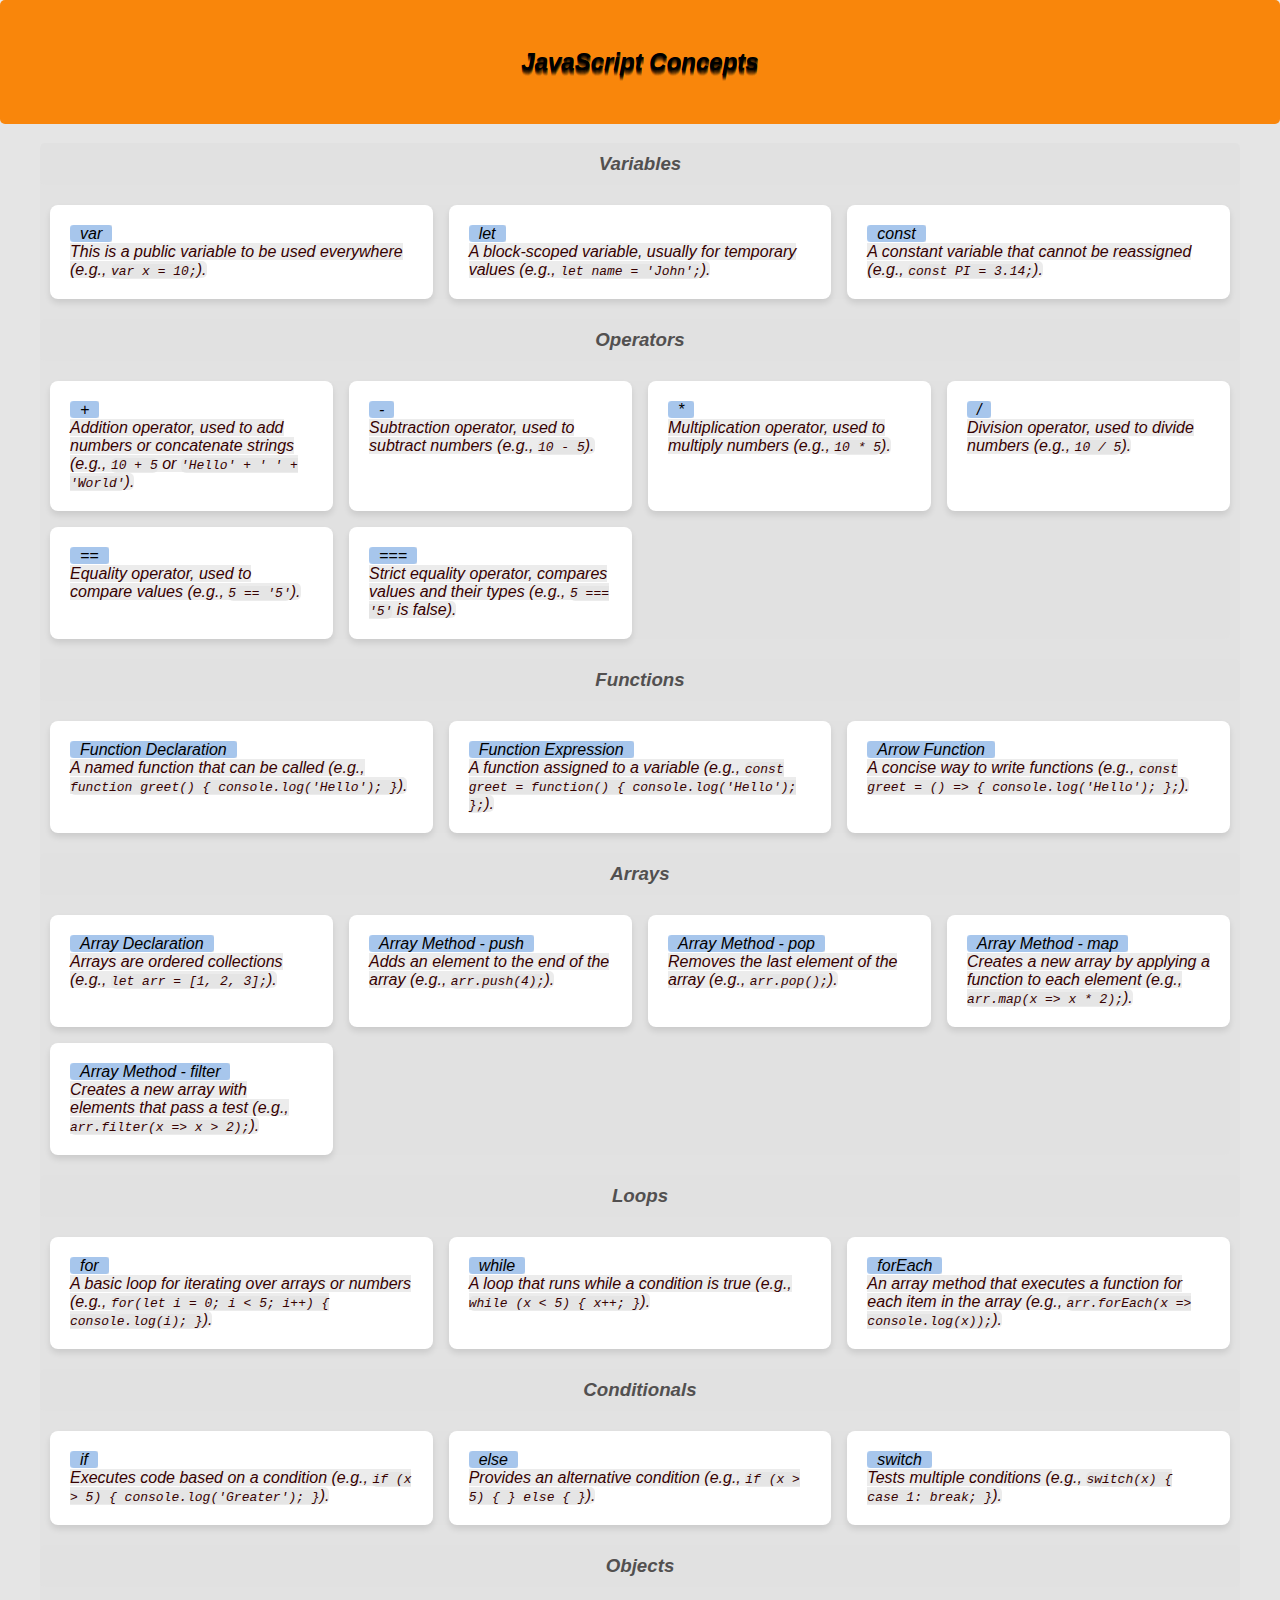
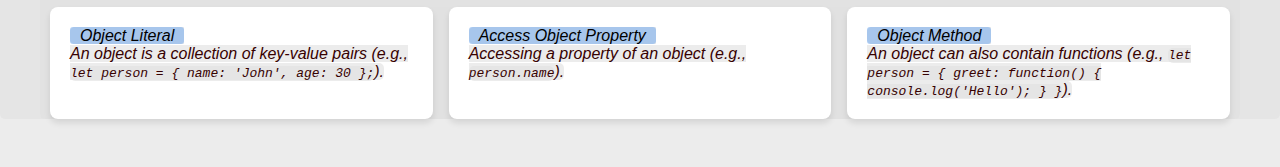
<file: leran_js.html>
<!DOCTYPE html>
<html lang="en">

<head>
  <meta charset="UTF-8">
  <meta name="viewport" content="width=device-width, initial-scale=1.0">
  <title>JavaScript Concepts</title>
  <style>
    @import url("https://fonts.googleapis.com/css2?family=Crimson+Text:ital,wght@0,400;0,600;0,700;1,400;1,600;1,700&display=swap");

    * {
      background-color: #e1e1e19f;
      padding: 0;
      margin: 0;
      box-sizing: border-box;
      border-radius: 5px;
    }

    body {
      font-family: Arial, sans-serif;
    }

    .container {
      max-width: 1200px;
      margin: 0 auto 3em auto;


    }

    .title {
      font-style: italic;
      font-variant-numeric: lining-nums;
      text-align: center;
      padding: 2em 0;
      background-color: #f9860b;
      transition: all 0.7s;
      text-shadow: 0 1px 0 rgba(0, 0, 0, 0.6), 0 2px 0 rgba(0, 0, 0, 0.5),
        0 3px 0 rgba(0, 0, 0, 0.4), 0 4px 0 rgba(0, 0, 0, 0.3),
        0 5px 0 rgba(0, 0, 0, 0.2), 0 6px 0 rgba(0, 0, 0, 0.1);
    }

    .title:hover {
      /* transform: translateX(-50%);
      transform: rotateX(120deg); */

      color: #e1e1e1;
      letter-spacing: 2px;
    }

    .options_title {
      position: relative;
      padding-bottom: 2px;
      color: rgb(82, 80, 80);
      text-decoration: none;
      text-align: center;
      margin: 1em 0;
      padding: 10px 0;
      transition: all 0.6s;
      font-style: italic;
    }

    .options_title::after {
      content: "";
      position: absolute;
      bottom: 0;
      left: 0;
      width: 0%;
      height: 2px;
      background-color: rgb(28, 28, 27);
      transition: width 0.6s ease;
      -webkit-box-reflect: below 3px linear-gradient(transparent, rgba(238, 66, 8, 0.667));
    }

    .options_title:hover::after,
    .options_title:hover {
      color: rgb(178, 188, 210);
      font-style: oblique;
      width: 100%;
    }

    /* Grid layout for rows */
    .row {
      display: grid;
      grid-template-columns: repeat(auto-fit, minmax(250px, 1fr));
      /* Auto-adjust columns */
      gap: 16px;
      margin: 20px 10px;

    }

    /* Options styles */
    .options {
      background-color: #fff;
      padding: 20px;
      border-radius: 8px;
      box-shadow: 0 4px 6px rgba(0, 0, 0, 0.1);
      transition: transform 0.3s ease, box-shadow 0.3s ease;
    }

    .options:hover {
      transform: translateY(-5px);
      box-shadow: 0 6px 12px rgba(0, 0, 0, 0.2);
    }

    i {
      font-size: 1em;
      color: #370101;
      transition: color 0.3s ease;
      overflow-wrap: break-word;
    }

    i:hover {
      color: #000000;
      text-shadow: 1px 1px 2px #f9860b;
    }

    mark {
      color: #000000;
      background-color: #74aaec92;
      border-radius: 3px;
      padding: 0 10px;
    }

    @media (max-width: 768px) {
      .options {
        font-size: 1.2em;
      }

      .options i {
        font-size: 0.9em;
      }
    }

    @media (max-width: 500px) {
      .options {
        padding: 15px;
      }

      .options {
        font-size: 1em;
      }

      .options i {
        font-size: 0.85em;
      }
    }

    /* Highlight effect for clicked options */
    .highlight {
      background-color: #f9860b;
      color: white;
      border-radius: 5px;
      padding: 10px;
      transition: all 0.3s ease;
    }
  </style>
</head>

<body>

  <h2 class="title">JavaScript Concepts</h2>
  <div class="container">
    <h3 class="options_title">Variables</h3>
    <div class="row">
      <div class="options">
        <i><mark>var</mark><br />This is a public variable to be used everywhere (e.g., <code>var x = 10;</code>).</i>
      </div>
      <div class="options">
        <i><mark>let</mark><br />A block-scoped variable, usually for temporary values (e.g.,
          <code>let name = 'John';</code>).</i>
      </div>
      <div class="options">
        <i><mark>const</mark><br />A constant variable that cannot be reassigned (e.g.,
          <code>const PI = 3.14;</code>).</i>
      </div>
    </div>

    <h3 class="options_title">Operators</h3>
    <div class="row">
      <div class="options">
        <i><mark>+</mark><br />Addition operator, used to add numbers or concatenate strings (e.g., <code>10 + 5</code>
          or <code>'Hello' + ' ' + 'World'</code>).</i>
      </div>
      <div class="options">
        <i><mark>-</mark><br />Subtraction operator, used to subtract numbers (e.g., <code>10 - 5</code>).</i>
      </div>
      <div class="options">
        <i><mark>*</mark><br />Multiplication operator, used to multiply numbers (e.g., <code>10 * 5</code>).</i>
      </div>
      <div class="options">
        <i><mark>/</mark><br />Division operator, used to divide numbers (e.g., <code>10 / 5</code>).</i>
      </div>
      <div class="options">
        <i><mark>==</mark><br />Equality operator, used to compare values (e.g., <code>5 == '5'</code>).</i>
      </div>
      <div class="options">
        <i><mark>===</mark><br />Strict equality operator, compares values and their types (e.g., <code>5 === '5'</code>
          is false).</i>
      </div>
    </div>

    <h3 class="options_title">Functions</h3>
    <div class="row">
      <div class="options">
        <i><mark>Function Declaration</mark><br />A named function that can be called (e.g.,
          <code>function greet() { console.log('Hello'); }</code>).</i>
      </div>
      <div class="options">
        <i><mark>Function Expression</mark><br />A function assigned to a variable (e.g.,
          <code>const greet = function() { console.log('Hello'); };</code>).</i>
      </div>
      <div class="options">
        <i><mark>Arrow Function</mark><br />A concise way to write functions (e.g.,
          <code>const greet = () => { console.log('Hello'); };</code>).</i>
      </div>
    </div>

    <h3 class="options_title">Arrays</h3>
    <div class="row">
      <div class="options">
        <i><mark>Array Declaration</mark><br />Arrays are ordered collections (e.g.,
          <code>let arr = [1, 2, 3];</code>).</i>
      </div>
      <div class="options">
        <i><mark>Array Method - push</mark><br />Adds an element to the end of the array (e.g.,
          <code>arr.push(4);</code>).</i>
      </div>
      <div class="options">
        <i><mark>Array Method - pop</mark><br />Removes the last element of the array (e.g.,
          <code>arr.pop();</code>).</i>
      </div>
      <div class="options">
        <i><mark>Array Method - map</mark><br />Creates a new array by applying a function to each element (e.g.,
          <code>arr.map(x => x * 2);</code>).</i>
      </div>
      <div class="options">
        <i><mark>Array Method - filter</mark><br />Creates a new array with elements that pass a test (e.g.,
          <code>arr.filter(x => x > 2);</code>).</i>
      </div>
    </div>

    <h3 class="options_title">Loops</h3>
    <div class="row">
      <div class="options">
        <i><mark>for</mark><br />A basic loop for iterating over arrays or numbers (e.g.,
          <code>for(let i = 0; i < 5; i++) { console.log(i); }</code>).</i>
      </div>
      <div class="options">
        <i><mark>while</mark><br />A loop that runs while a condition is true (e.g.,
          <code>while (x < 5) { x++; }</code>).</i>
      </div>
      <div class="options">
        <i><mark>forEach</mark><br />An array method that executes a function for each item in the array (e.g.,
          <code>arr.forEach(x => console.log(x));</code>).</i>
      </div>
    </div>

    <h3 class="options_title">Conditionals</h3>
    <div class="row">
      <div class="options">
        <i><mark>if</mark><br />Executes code based on a condition (e.g.,
          <code>if (x > 5) { console.log('Greater'); }</code>).</i>
      </div>
      <div class="options">
        <i><mark>else</mark><br />Provides an alternative condition (e.g., <code>if (x > 5) { } else { }</code>).</i>
      </div>
      <div class="options">
        <i><mark>switch</mark><br />Tests multiple conditions (e.g., <code>switch(x) { case 1: break; }</code>).</i>
      </div>
    </div>

    <h3 class="options_title">Objects</h3>
    <div class="row">
      <div class="options">
        <i><mark>Object Literal</mark><br />An object is a collection of key-value pairs (e.g.,
          <code>let person = { name: 'John', age: 30 };</code>).</i>
      </div>
      <div class="options">
        <i><mark>Access Object Property</mark><br />Accessing a property of an object (e.g.,
          <code>person.name</code>).</i>
      </div>
      <div class="options">
        <i><mark>Object Method</mark><br />An object can also contain functions (e.g.,
          <code>let person = { greet: function() { console.log('Hello'); } }</code>).</i>
      </div>
    </div>

  </div>

  <script>
    // Highlight selected option
    const options = document.querySelectorAll('.options');
    options.forEach(option => {
      option.addEventListener('click', function () {
        options.forEach(opt => opt.classList.remove('highlight'));
        this.classList.add('highlight');
      });
    });
    // //background color 
    // const body = document.querySelector('body');
    // const colors = ['#e1e1e1', '#f0f0f0', '#f9860b', '#2f2f2f', '#8a8a8a']; // Add more colors
    // let colorIndex = 0;

    // setInterval(() => {
    //   body.style.backgroundColor = colors[colorIndex];
    //   colorIndex = (colorIndex + 1) % colors.length;
    // }, 2000); // Change color every 2 seconds

    const body = document.querySelector('body');
    const gradients = [
      'linear-gradient(45deg, #ff6617, #449a8b)',
      'linear-gradient(45deg, #3a7bd5, #3a6073)',
      'linear-gradient(45deg, #f8ff00, #3ad59f)',
      'linear-gradient(45deg, #00016c, #ff4b2b)',
      'linear-gradient(45deg, #ff7e5f, #feb47b)',
      'linear-gradient(45deg, #ffcc00, #ff9900)',
      'linear-gradient(45deg, #ccffcc, #00ccff)',
      'linear-gradient(45deg, #ffccff, #ccffff)',
      'linear-gradient(45deg, #f99cff, #1199cc)',
      'linear-gradient(45deg, #ccffff, #1fffcc)',
      'linear-gradient(45deg, #ffffcc, #ccffcc)',
    ];

    let index = 0;
    setInterval(() => {
      body.style.background = gradients[index];
      index = (index + 1) % gradients.length;
    }, 4000); // Change gradient every 4 second
  </script>

</body>

</html>
</file>
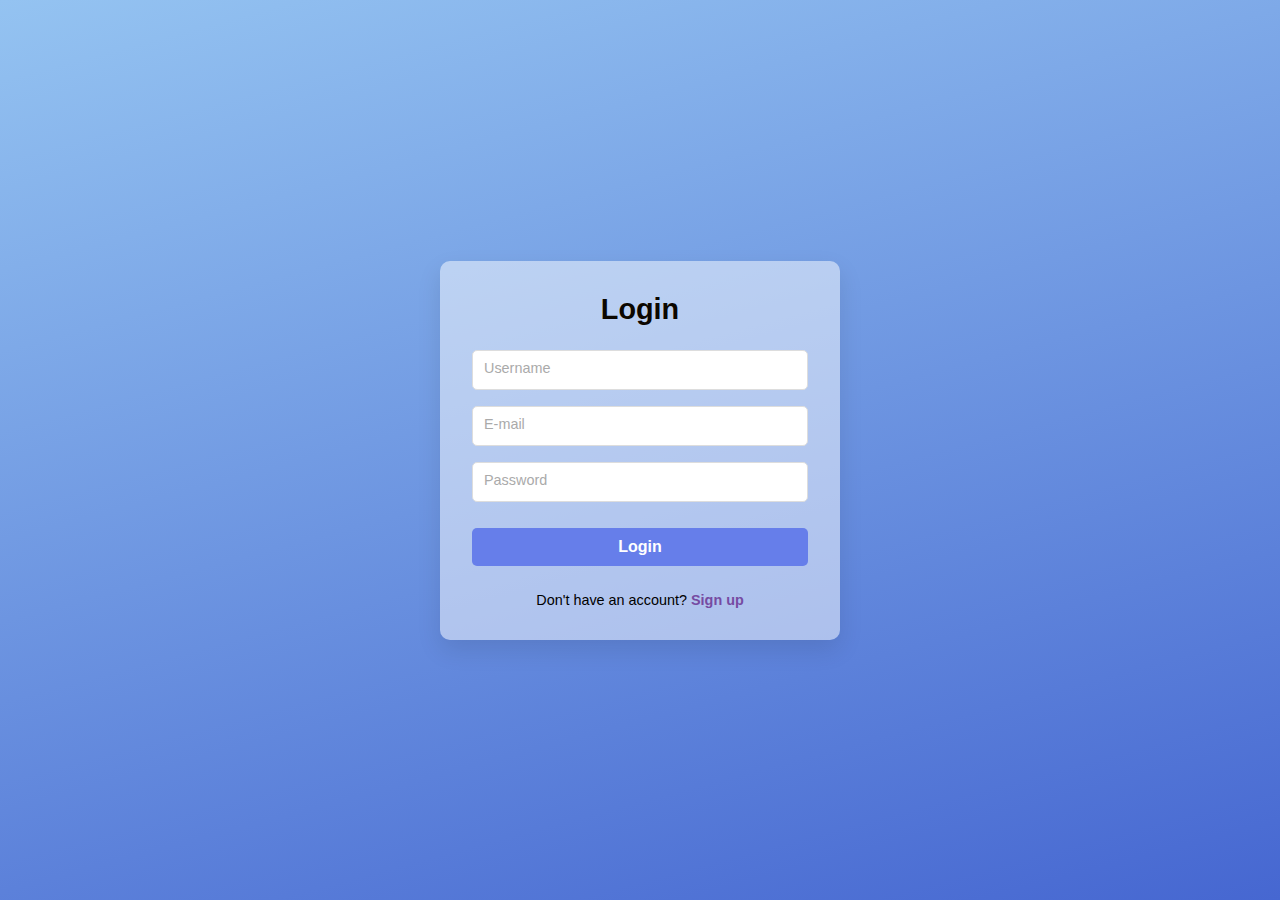
<file: login_form.html>
<!DOCTYPE html>
<html lang="en">

<head>
    <meta charset="UTF-8">
    <meta name="viewport" content="width=device-width, initial-scale=1.0">
    <title>Login and Registration</title>
    <link rel="stylesheet" href="style_log.css">


</head>

<body>

    <div class="login-container">
        <!-- Login Form -->
        <div id="login-form" class="form">

            <h2>Login</h2>
            <form method="post" action="login.php">
                <div class="form-control">
                    <input type="text" id="username" required placeholder=" ">
                    <label for="username">Username</label>
                </div>
                <div class="form-control">
                    <input type="email" id="email" required placeholder=" ">
                    <label for="email">E-mail</label>
                </div>
                <div class="form-control">
                    <input type="password" id="password" required placeholder=" ">
                    <label for="password">Password</label>
                </div>
                <button type="submit" class="login-btn" id="login">Login</button>
            </form>
            <p class="footer-text">
                Don't have an account? <a href="#" id="show-register">Sign up</a>
            </p>




        </div>

        <!-- Registration Form (Initially Hidden) -->
        <div id="register-form" class="form" style="display: none;">

            <h2>Register</h2>
            <form method="post" action="login.php">
                <div class="form-control">
                    <input type="text" id="reg-username" placeholder=" ">
                    <label for="usernam e">Username</label>

                </div>
                <div class="form-control">
                    <input type="email" id="reg-email" placeholder=" ">
                    <label for="email">E-mail</label>

                </div>
                <div class="form-control">
                    <input type="password" id="reg-password" placeholder=" ">
                    <label for="password">Password</label>

                </div>
                <div class="form-control">
                    <input type="password" id="reg-confirm-password" placeholder=" ">
                    <label for="password">Confirm-Password</label>

                </div>


                <button type="submit" class="login-btn" id="register">Register</button>

            </form>
            <p class="footer-text">Already have an account? <a href="#" id="show-login">Login</a></p>


        </div>
    </div>

    <script src="login.js"></script>
</body>

</html>
</file>
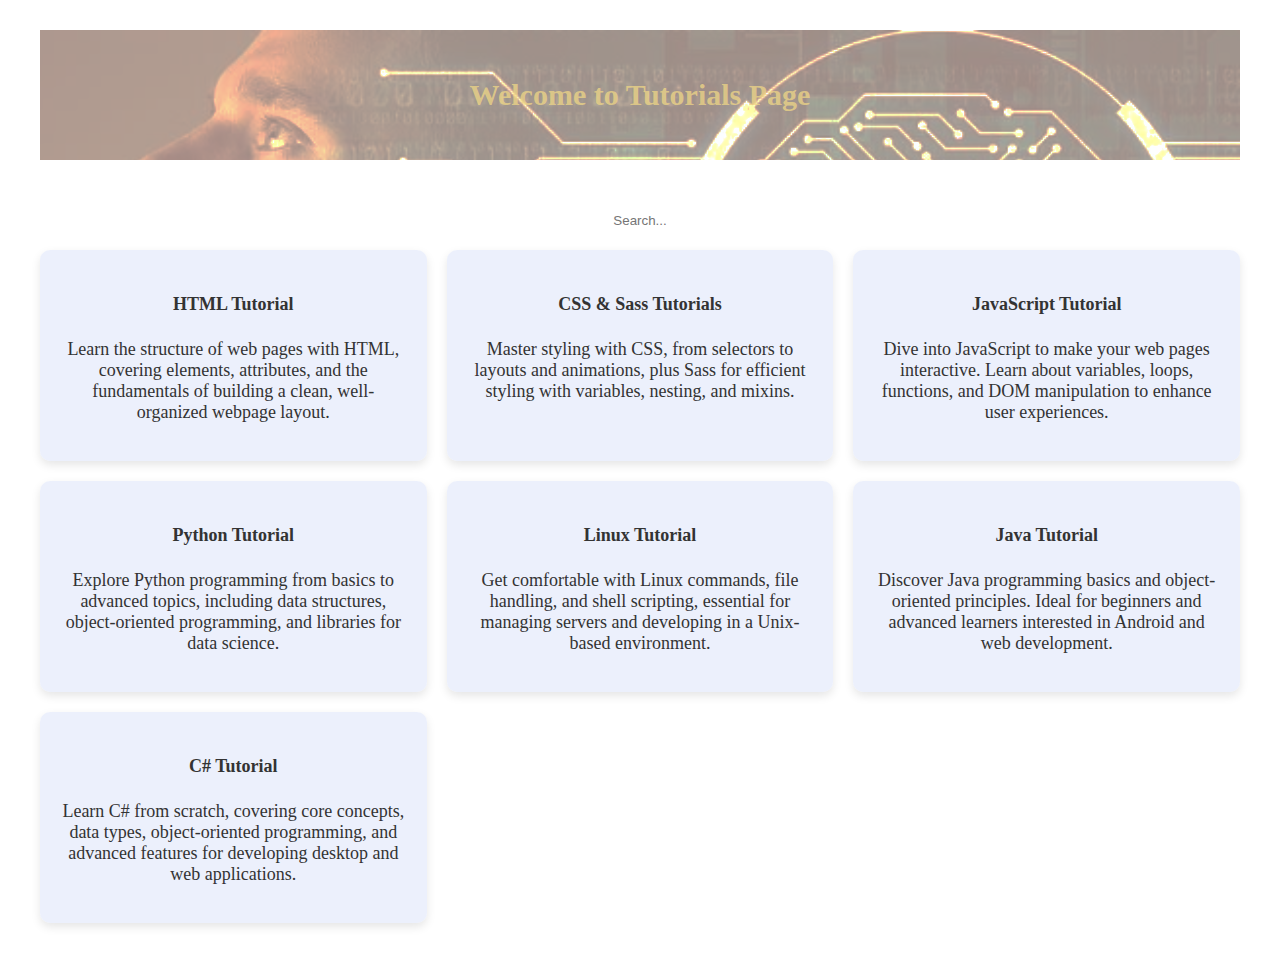
<file: tutorials_temp.html>
<!DOCTYPE html>
<html lang="en">

<head>
  <meta charset="UTF-8">
  <meta name="viewport" content="width=device-width, initial-scale=1.0">
  <script src="https://code.jquery.com/jquery-3.6.0.min.js"></script>
  <style>
    * {
      box-sizing: border-box;
    }

    .container {
      max-width: 1200px;
      margin: 0 auto 3em auto;
      text-align: center;
    }

    .title {
      text-align: center;
      color: #e4b20fbe;
      opacity: 0.5;
      padding: 3rem 0;
      background: #521602c0;
      background-image: url('intelligence.png');
      background-blend-mode: color-dodge;
      background-size: cover;
      font-size: 30px !important;
      font-weight: bold !important;
      transition: opacity 0.3s ease;
    }

    .title:hover {
      opacity: 1;
    }

    input {
      text-align: center;
      border: none;
      outline: none;
      border-radius: 4px;
      margin: 10px 0;
      width: 30%;
      height: 40px;
      transition: width 0.5s ease;
    }

    input:hover,
    input:focus {
      width: 50%;
    }

    .row {
      display: grid;
      grid-template-columns: repeat(3, 1fr);
      gap: 20px;
    }

    .columns {
      background: #e5eafbb9;
      padding: 20px;
      border-radius: 10px;
      box-shadow: 0 4px 10px rgba(0, 0, 0, 0.1);
      text-align: center;
      transition: transform 0.3s ease, box-shadow 0.3s ease;
      font-size: 18px;
      font-family: "Playfair Display", serif;
    }

    a {
      text-decoration: none;
      color: #333;
    }

    .columns:hover {
      background: #f8f8f8e0;
      transform: translateY(-5px);
      box-shadow: 0 8px 20px rgba(0, 0, 0, 0.2);
    }

    @media screen and (max-width: 1026px) {
      .row {
        grid-template-columns: repeat(2, 1fr);
      }
    }

    @media screen and (max-width: 700px) {
      .row {
        grid-template-columns: 1fr;
      }
    }
  </style>
</head>

<body>
  <div class="container">
    <h3 class="title">Welcome to Tutorials Page</h3>
    <input type="text" id="search-input" placeholder="Search..." />
    <div id="row_list" class="row">
      <!-- Tutorial Columns with Real Descriptions -->
      <div class="columns">
        <a href="learn_html.html" target="_blank">
          <h4>HTML Tutorial</h4>
          <p>Learn the structure of web pages with HTML, covering elements, attributes, and the fundamentals of building
            a clean, well-organized webpage layout.</p>
        </a>
      </div>
      <div class="columns">
        <a href="learn_css.html" target="_blank">
          <h4>CSS & Sass Tutorials</h4>
          <p>Master styling with CSS, from selectors to layouts and animations, plus Sass for efficient styling with
            variables, nesting, and mixins.</p>
        </a>
      </div>
      <div class="columns">
        <a href="leran_js.html" target="_blank">
          <h4>JavaScript Tutorial</h4>
          <p>Dive into JavaScript to make your web pages interactive. Learn about variables, loops, functions, and DOM
            manipulation to enhance user experiences.</p>
        </a>
      </div>
      <div class="columns">
        <a href="learn_python.html" target="_blank">
          <h4>Python Tutorial</h4>
          <p>Explore Python programming from basics to advanced topics, including data structures, object-oriented
            programming, and libraries for data science.</p>
        </a>
      </div>
      <div class="columns">
        <a href="#" target="_blank">
          <h4>Linux Tutorial</h4>
          <p>Get comfortable with Linux commands, file handling, and shell scripting, essential for managing servers and
            developing in a Unix-based environment.</p>
        </a>
      </div>
      <div class="columns">
        <a href="#" target="_blank">
          <h4>Java Tutorial</h4>
          <p>Discover Java programming basics and object-oriented principles. Ideal for beginners and advanced learners
            interested in Android and web development.</p>
        </a>
      </div>
      <div class="columns">
        <a href="#" target="_blank">
          <h4>C# Tutorial</h4>
          <p>Learn C# from scratch, covering core concepts, data types, object-oriented programming, and advanced
            features for developing desktop and web applications.</p>
        </a>
      </div>
    </div>
  </div>

  <script>
    $(document).ready(function () {
      // Search functionality
      $("#search-input").on("keyup", function () {
        var searchText = $(this).val().toLowerCase();
        $("#row_list .columns").filter(function () {
          $(this).toggle($(this).text().toLowerCase().indexOf(searchText) > -1);
        });
      });

      // Greet new users and store in local storage
      if (!localStorage.getItem("firstVisit")) {
        const userName = prompt("Please enter your Name:");
        if (userName) {
          alert("Welcome to my website, " + userName + "!");
          localStorage.setItem("firstVisit", "true");
        }
      }

      // Background gradient animation
      const gradients = [
        'linear-gradient(45deg, #ff6617, #449a8b)',
        'linear-gradient(45deg, #3a7bd5, #3a6073)',
        'linear-gradient(45deg, #f8ff00, #3ad59f)',
        'linear-gradient(45deg, #00016c, #ff4b2b)',
        'linear-gradient(45deg, #ff7e5f, #feb47b)',
        'linear-gradient(45deg, #ffcc00, #ff9900)',
        'linear-gradient(45deg, #ccffcc, #00ccff)',
        'linear-gradient(45deg, #ffccff, #ccffff)',
        'linear-gradient(45deg, #f99cff, #1199cc)',
        'linear-gradient(45deg, #ccffff, #1fffcc)',
        'linear-gradient(45deg, #ffffcc, #ccffcc)',
      ];

      let index = 0;
      setInterval(() => {
        document.body.style.background = gradients[index];
        index = (index + 1) % gradients.length;
      }, 4000);
    });
  </script>
</body>

</html>
</file>
<file: style_log.css>
* {
  box-sizing: border-box;
  margin: 0;
  padding: 0;
  font-family: "Roboto", sans-serif;
}

body {
  display: flex;
  align-items: center;
  justify-content: center;
  height: 100vh;
  background: linear-gradient(165deg, #94c3f1, #4667d1);
}

.login-container {
  background: #ffffff7e;
  padding: 2rem;
  border-radius: 10px;
  box-shadow: 0 10px 25px rgba(0, 0, 0, 0.1);
  width: 100%;
  max-width: 400px;
  text-align: center;
}

h2 {
  margin-bottom: 1.5rem;
  font-size: 1.8rem;
  color: #0c0700;
  font-weight: bold;
}

.form-control {
  margin-bottom: 1rem;
  position: relative;
}

.form-control input {
  width: 100%;
  padding: 10px;
  font-size: 1rem;
  border: 1px solid #ddd;
  border-radius: 5px;
  transition: border-color 0.3s ease;
}

.form-control input:focus {
  border-color: #764ba2;
}

.form-control label {
  position: absolute;
  top: 10px;
  left: 12px;
  font-size: 0.9rem;
  color: #aaa;
  pointer-events: none;
  transition: all 0.2s ease;
}

.form-control input:focus + label,
.form-control input:not(:placeholder-shown) + label {
  top: -8px;
  left: 8px;
  background: #fff;
  padding: 0 5px;
  font-size: 0.75rem;
  color: #764ba2;
}

.login-btn {
  width: 100%;
  padding: 10px;
  margin: 10px 0;
  background: #667eea;
  border: none;
  border-radius: 5px;
  color: #fff;
  font-size: 1rem;
  font-weight: bold;
  cursor: pointer;
  transition: background 0.3s ease;
}

.login-btn:hover {
  background: #764ba2;
}

.login-container .footer-text {
  margin-top: 1rem;
  font-size: 0.9rem;
}

.login-container .footer-text a {
  color: #764ba2;
  text-decoration: none;
  font-weight: bold;
}

.login-container .footer-text a:hover {
  text-decoration: underline;
}
</file>
